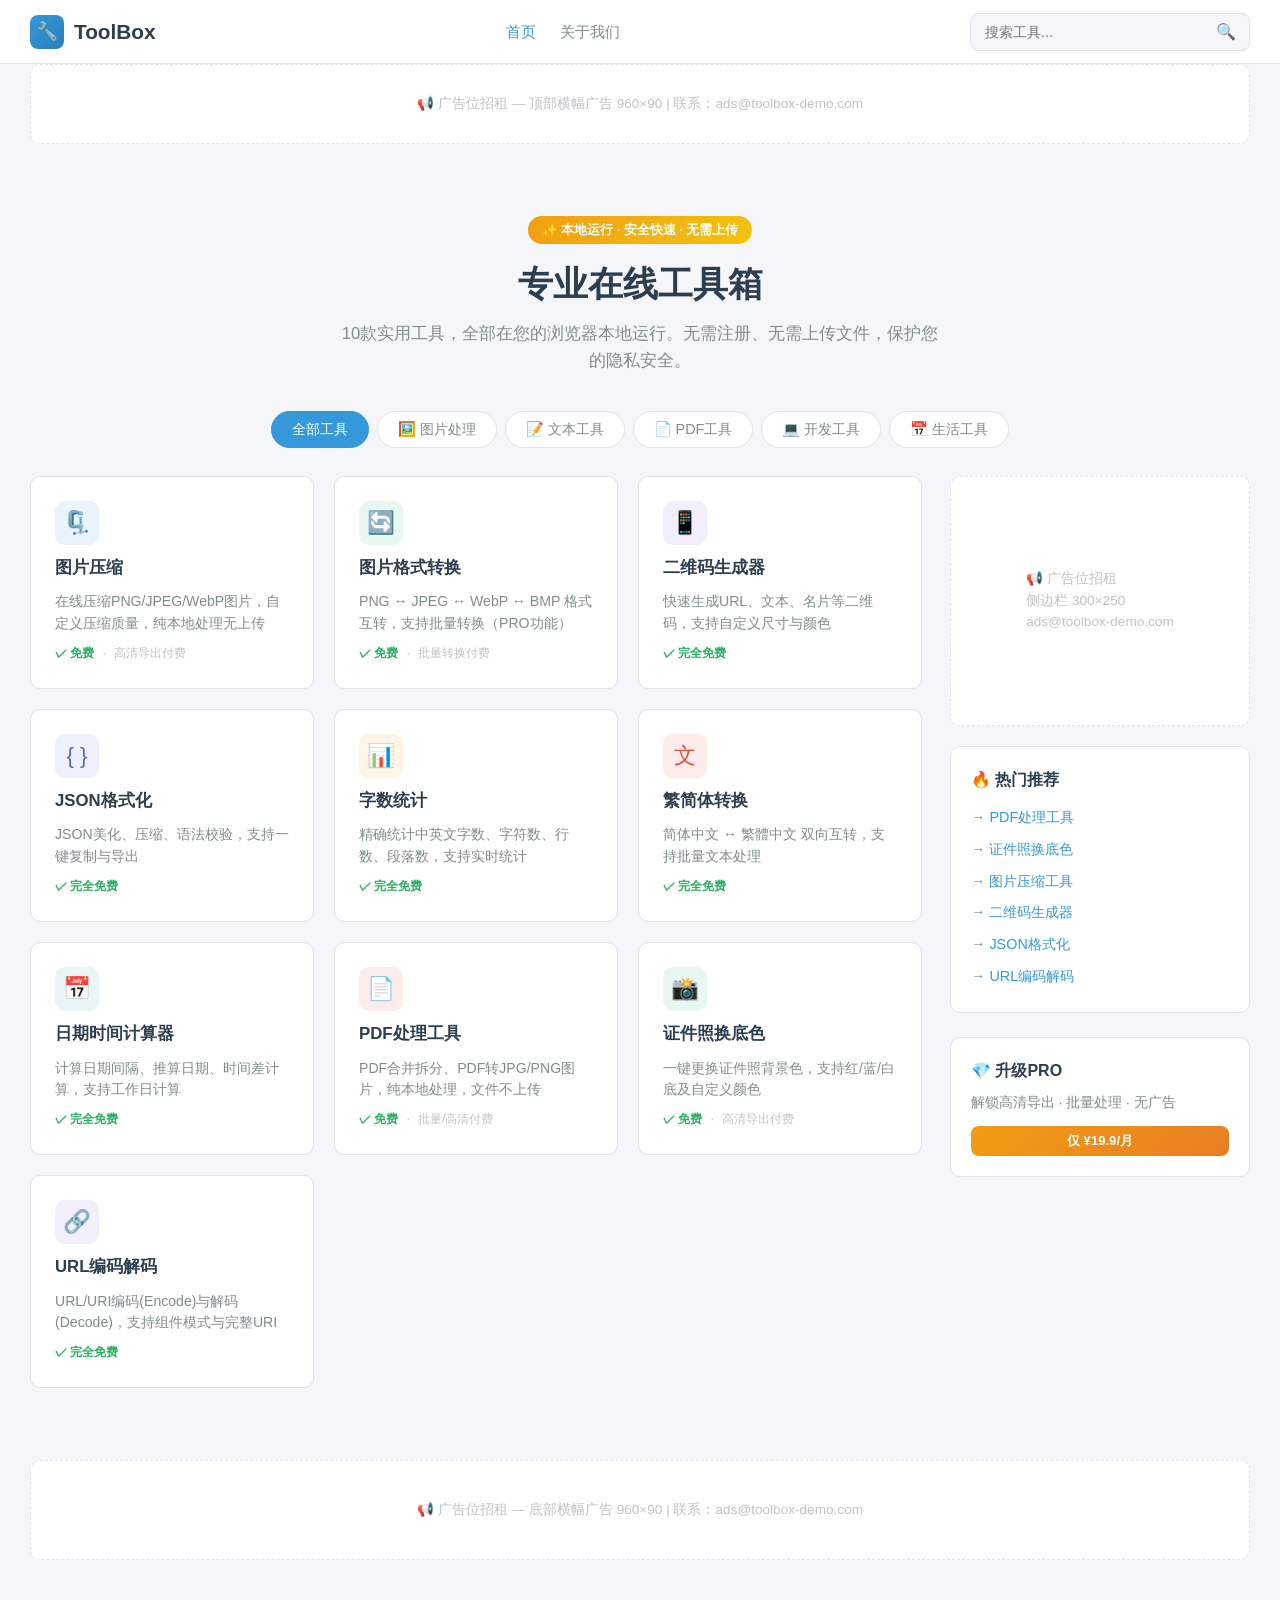
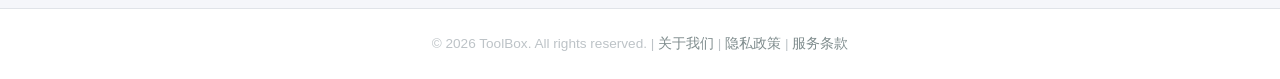
<file: index.html>
<!DOCTYPE html>
<html lang="zh-CN">
<head>
<meta charset="UTF-8">
<meta name="viewport" content="width=device-width,initial-scale=1.0">
<title>ToolBox - 免费在线工具箱 | PDF处理、证件照换底色、图片压缩、二维码生成、JSON格式化</title>
<meta name="description" content="ToolBox提供10款免费在线工具：PDF合并拆分、PDF转图片、证件照换底色、图片压缩、格式转换、二维码生成、字数统计、繁简体转换、JSON格式化、URL编码解码、日期计算器。纯本地处理安全快速。">
<meta name="keywords" content="在线工具,PDF处理,PDF合并,PDF拆分,PDF转图片,证件照换底色,URL编码解码,图片压缩,二维码生成,JSON格式化,免费工具">
<link rel="stylesheet" href="css/style.css">

<script>
var _hmt = _hmt || [];
(function() {
  var hm = document.createElement("script");
  hm.src = "https://hm.baidu.com/hm.js?503046f5e0d49c9d8539422a314ce9f0";
  var s = document.getElementsByTagName("script")[0];
  s.parentNode.insertBefore(hm, s);
})();
</script>
<script>
(function(){
    var bp = document.createElement('script');
    var curProtocol = window.location.protocol.split(':')[0];
    if (curProtocol === 'https') {
        bp.src = 'https://zz.bdstatic.com/linksubmit/push.js';
    }
    else {
        bp.src = 'http://push.zhanzhang.baidu.com/push.js';
    }
    var s = document.getElementsByTagName("script")[0];
    s.parentNode.insertBefore(bp, s);
})();
</script>
</head>
<body>

<!-- ===== Header ===== -->
<header class="site-header">
  <div class="container">
    <a href="index.html" class="logo">
      <span class="logo-icon">🔧</span>
      <span>ToolBox</span>
    </a>
    <nav>
      <button class="nav-toggle" aria-label="菜单"><span></span><span></span><span></span></button>
      <ul class="nav-links">
        <li><a href="index.html" class="active">首页</a></li>
        <li><a href="about.html">关于我们</a></li>
      </ul>
    </nav>
    <div class="search-bar">
      <input type="text" placeholder="搜索工具...">
      <span class="search-icon">🔍</span>
    </div>
  </div>
</header>

<!-- ===== Top Ad ===== -->
<div class="container">
  <div class="ad-slot ad-top">📢 广告位招租 — 顶部横幅广告 960×90 | 联系：ads@toolbox-demo.com</div>
</div>

<!-- ===== Hero ===== -->
<section class="hero">
  <div class="container">
    <span class="badge">✨ 本地运行 · 安全快速 · 无需上传</span>
    <h1>专业在线工具箱</h1>
    <p>10款实用工具，全部在您的浏览器本地运行。无需注册、无需上传文件，保护您的隐私安全。</p>
  </div>
</section>

<!-- ===== Category Nav ===== -->
<div class="container">
  <div class="cat-nav">
    <button class="cat-btn active" data-cat="all">全部工具</button>
    <button class="cat-btn" data-cat="image">🖼️ 图片处理</button>
    <button class="cat-btn" data-cat="text">📝 文本工具</button>
    <button class="cat-btn" data-cat="pdf">📄 PDF工具</button>
    <button class="cat-btn" data-cat="dev">💻 开发工具</button>
    <button class="cat-btn" data-cat="life">📅 生活工具</button>
  </div>
</div>

<!-- ===== Main Content ===== -->
<div class="container with-sidebar">

  <!-- ===== Tool Grid ===== -->
  <main>
    <div class="tool-grid" id="toolGrid">

      <!-- Image Tools -->
      <a href="tools/image-compress.html" class="tool-card" data-cat="image">
        <div class="tool-icon blue">🗜️</div>
        <h3>图片压缩</h3>
        <p>在线压缩PNG/JPEG/WebP图片，自定义压缩质量，纯本地处理无上传</p>
        <div class="tool-meta"><span class="free">✓ 免费</span><span>·</span><span>高清导出付费</span></div>
      </a>

      <a href="tools/image-convert.html" class="tool-card" data-cat="image">
        <div class="tool-icon green">🔄</div>
        <h3>图片格式转换</h3>
        <p>PNG ↔ JPEG ↔ WebP ↔ BMP 格式互转，支持批量转换（PRO功能）</p>
        <div class="tool-meta"><span class="free">✓ 免费</span><span>·</span><span>批量转换付费</span></div>
      </a>

      <!-- Dev Tools -->
      <a href="tools/qrcode-generate.html" class="tool-card" data-cat="dev">
        <div class="tool-icon purple">📱</div>
        <h3>二维码生成器</h3>
        <p>快速生成URL、文本、名片等二维码，支持自定义尺寸与颜色</p>
        <div class="tool-meta"><span class="free">✓ 完全免费</span></div>
      </a>

      <a href="tools/json-format.html" class="tool-card" data-cat="dev">
        <div class="tool-icon indigo">{ }</div>
        <h3>JSON格式化</h3>
        <p>JSON美化、压缩、语法校验，支持一键复制与导出</p>
        <div class="tool-meta"><span class="free">✓ 完全免费</span></div>
      </a>

      <!-- Text Tools -->
      <a href="tools/word-count.html" class="tool-card" data-cat="text">
        <div class="tool-icon orange">📊</div>
        <h3>字数统计</h3>
        <p>精确统计中英文字数、字符数、行数、段落数，支持实时统计</p>
        <div class="tool-meta"><span class="free">✓ 完全免费</span></div>
      </a>

      <a href="tools/chinese-convert.html" class="tool-card" data-cat="text">
        <div class="tool-icon red">文</div>
        <h3>繁简体转换</h3>
        <p>简体中文 ↔ 繁體中文 双向互转，支持批量文本处理</p>
        <div class="tool-meta"><span class="free">✓ 完全免费</span></div>
      </a>

      <!-- Life Tools -->
      <a href="tools/date-calc.html" class="tool-card" data-cat="life">
        <div class="tool-icon teal">📅</div>
        <h3>日期时间计算器</h3>
        <p>计算日期间隔、推算日期、时间差计算，支持工作日计算</p>
        <div class="tool-meta"><span class="free">✓ 完全免费</span></div>
      </a>

      <!-- PDF Tools -->
      <a href="tools/pdf-tools.html" class="tool-card" data-cat="pdf">
        <div class="tool-icon red">📄</div>
        <h3>PDF处理工具</h3>
        <p>PDF合并拆分、PDF转JPG/PNG图片，纯本地处理，文件不上传</p>
        <div class="tool-meta"><span class="free">✓ 免费</span><span>·</span><span>批量/高清付费</span></div>
      </a>

      <!-- Photo Tool -->
      <a href="tools/id-photo.html" class="tool-card" data-cat="image">
        <div class="tool-icon green">📸</div>
        <h3>证件照换底色</h3>
        <p>一键更换证件照背景色，支持红/蓝/白底及自定义颜色</p>
        <div class="tool-meta"><span class="free">✓ 免费</span><span>·</span><span>高清导出付费</span></div>
      </a>

      <!-- URL Tool -->
      <a href="tools/url-encode.html" class="tool-card" data-cat="dev">
        <div class="tool-icon purple">🔗</div>
        <h3>URL编码解码</h3>
        <p>URL/URI编码(Encode)与解码(Decode)，支持组件模式与完整URI</p>
        <div class="tool-meta"><span class="free">✓ 完全免费</span></div>
      </a>

    </div>
  </main>

  <!-- ===== Sidebar ===== -->
  <aside>
    <div class="ad-slot ad-sidebar">📢 广告位招租<br>侧边栏 300×250<br>ads@toolbox-demo.com</div>

    <div class="content-page" style="padding:20px;">
      <h4 style="margin-bottom:10px;">🔥 热门推荐</h4>
      <ul style="list-style:none;font-size:0.9rem;color:var(--text-secondary);line-height:2.2;">
        <li>→ <a href="tools/pdf-tools.html">PDF处理工具</a></li>
        <li>→ <a href="tools/id-photo.html">证件照换底色</a></li>
        <li>→ <a href="tools/image-compress.html">图片压缩工具</a></li>
        <li>→ <a href="tools/qrcode-generate.html">二维码生成器</a></li>
        <li>→ <a href="tools/json-format.html">JSON格式化</a></li>
        <li>→ <a href="tools/url-encode.html">URL编码解码</a></li>
      </ul>
    </div>

    <div class="content-page" style="padding:20px;margin-top:16px;">
      <h4 style="margin-bottom:8px;">💎 升级PRO</h4>
      <p style="font-size:0.85rem;color:var(--text-secondary);margin-bottom:12px;">解锁高清导出 · 批量处理 · 无广告</p>
      <button class="btn btn-gold btn-sm" style="width:100%;justify-content:center;" onclick="showPremiumModal('PRO会员')">仅 ¥19.9/月</button>
    </div>
  </aside>

</div>

<!-- ===== Bottom Ad ===== -->
<div class="container">
  <div class="ad-slot ad-bottom">📢 广告位招租 — 底部横幅广告 960×90 | 联系：ads@toolbox-demo.com</div>
</div>

<!-- ===== Footer ===== -->
<footer class="site-footer">
  <div class="container">
    <p>© 2026 ToolBox. All rights reserved. | <a href="about.html">关于我们</a> | <a href="#">隐私政策</a> | <a href="#">服务条款</a></p>
  </div>
</footer>

<script src="js/main.js"></script>
</body>
</html>
</file>
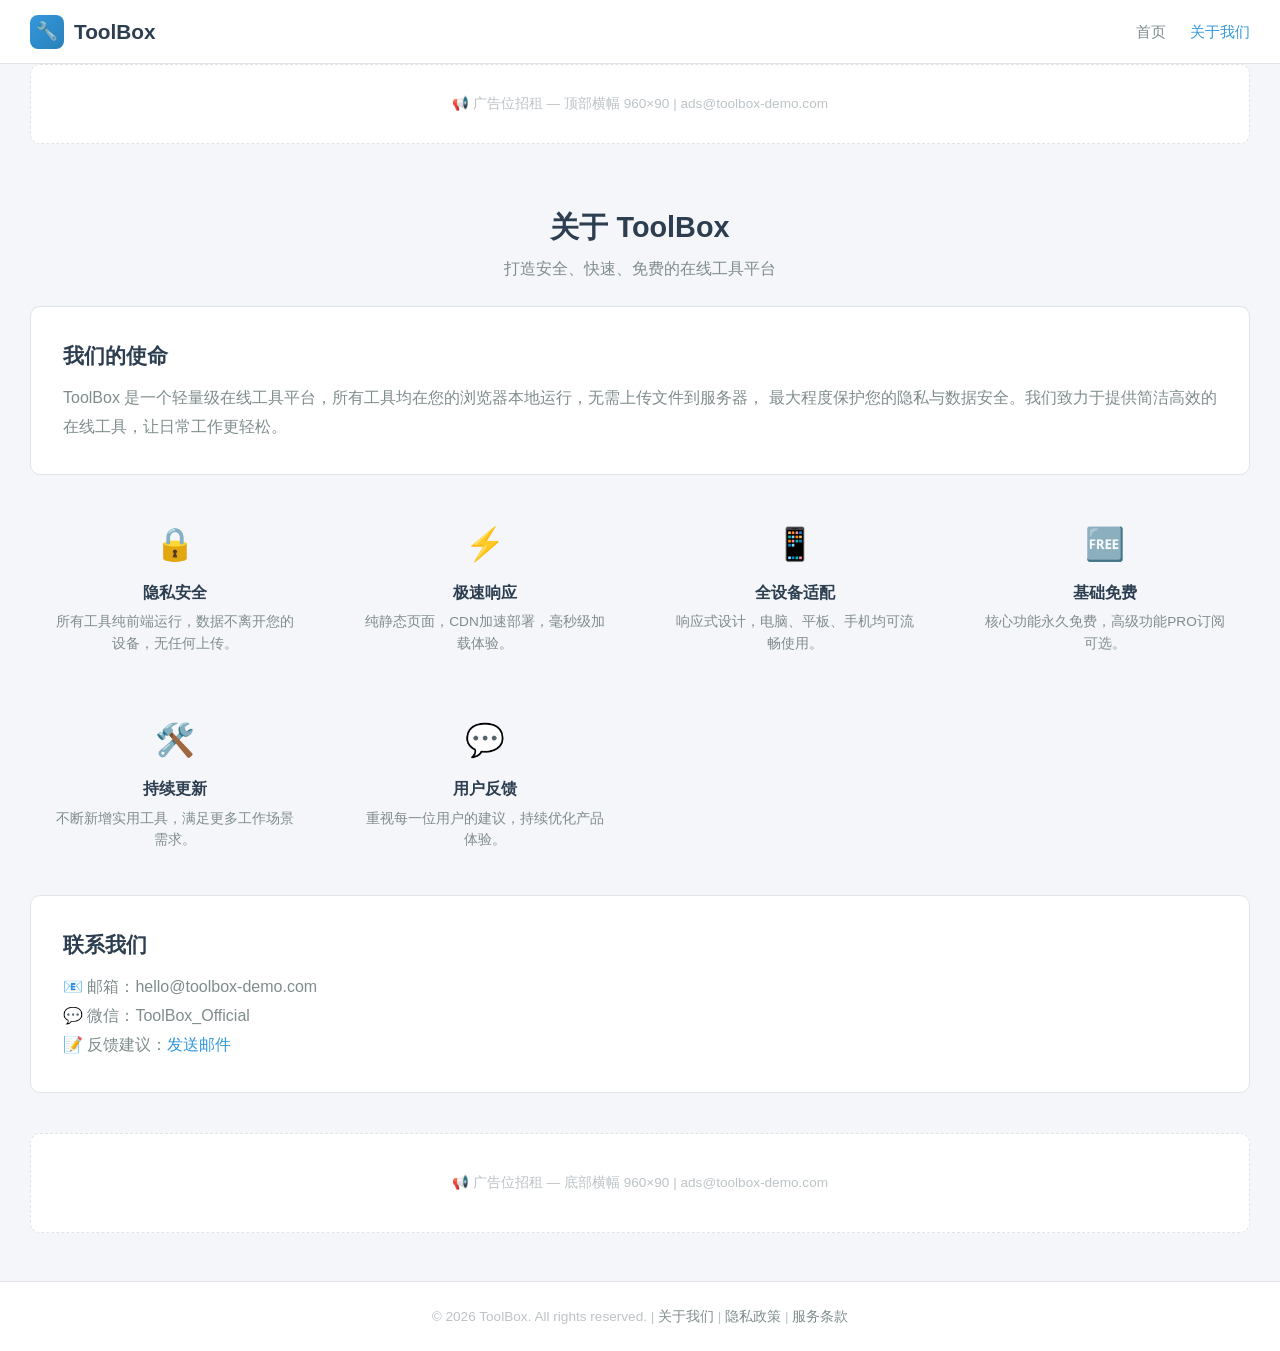
<file: about.html>
<!DOCTYPE html>
<html lang="zh-CN">
<head>
<meta charset="UTF-8">
<meta name="viewport" content="width=device-width,initial-scale=1.0">
<title>关于我们 - ToolBox 在线工具箱</title>
<meta name="description" content="了解ToolBox在线工具箱，我们的使命是提供安全、快速、免费的在线工具服务。">
<link rel="stylesheet" href="css/style.css">
<script>
(function(){
    var bp = document.createElement('script');
    var curProtocol = window.location.protocol.split(':')[0];
    if (curProtocol === 'https') {
        bp.src = 'https://zz.bdstatic.com/linksubmit/push.js';
    }
    else {
        bp.src = 'http://push.zhanzhang.baidu.com/push.js';
    }
    var s = document.getElementsByTagName("script")[0];
    s.parentNode.insertBefore(bp, s);
})();
</script>
</head>
<body>

<header class="site-header">
  <div class="container">
    <a href="index.html" class="logo">
      <span class="logo-icon">🔧</span>
      <span>ToolBox</span>
    </a>
    <nav>
      <button class="nav-toggle" aria-label="菜单"><span></span><span></span><span></span></button>
      <ul class="nav-links">
        <li><a href="index.html">首页</a></li>
        <li><a href="about.html" class="active">关于我们</a></li>
      </ul>
    </nav>
  </div>
</header>

<div class="container">
  <div class="ad-slot ad-top">📢 广告位招租 — 顶部横幅 960×90 | ads@toolbox-demo.com</div>
</div>

<section class="tool-header">
  <div class="container">
    <h1>关于 ToolBox</h1>
    <p>打造安全、快速、免费的在线工具平台</p>
  </div>
</section>

<div class="container">
  <div class="content-page">
    <h2 style="font-size:1.3rem;margin-bottom:12px;">我们的使命</h2>
    <p style="color:var(--text-secondary);line-height:1.8;">
      ToolBox 是一个轻量级在线工具平台，所有工具均在您的浏览器本地运行，无需上传文件到服务器，
      最大程度保护您的隐私与数据安全。我们致力于提供简洁高效的在线工具，让日常工作更轻松。
    </p>
  </div>

  <div class="about-grid">
    <div class="about-card">
      <div class="about-icon">🔒</div>
      <h4>隐私安全</h4>
      <p>所有工具纯前端运行，数据不离开您的设备，无任何上传。</p>
    </div>
    <div class="about-card">
      <div class="about-icon">⚡</div>
      <h4>极速响应</h4>
      <p>纯静态页面，CDN加速部署，毫秒级加载体验。</p>
    </div>
    <div class="about-card">
      <div class="about-icon">📱</div>
      <h4>全设备适配</h4>
      <p>响应式设计，电脑、平板、手机均可流畅使用。</p>
    </div>
    <div class="about-card">
      <div class="about-icon">🆓</div>
      <h4>基础免费</h4>
      <p>核心功能永久免费，高级功能PRO订阅可选。</p>
    </div>
    <div class="about-card">
      <div class="about-icon">🛠️</div>
      <h4>持续更新</h4>
      <p>不断新增实用工具，满足更多工作场景需求。</p>
    </div>
    <div class="about-card">
      <div class="about-icon">💬</div>
      <h4>用户反馈</h4>
      <p>重视每一位用户的建议，持续优化产品体验。</p>
    </div>
  </div>

  <div class="content-page" style="margin-top:24px;">
    <h2 style="font-size:1.3rem;margin-bottom:12px;">联系我们</h2>
    <p style="color:var(--text-secondary);line-height:1.8;">
      📧 邮箱：hello@toolbox-demo.com<br>
      💬 微信：ToolBox_Official<br>
      📝 反馈建议：<a href="mailto:hello@toolbox-demo.com">发送邮件</a>
    </p>
  </div>
</div>

<div class="container">
  <div class="ad-slot ad-bottom">📢 广告位招租 — 底部横幅 960×90 | ads@toolbox-demo.com</div>
</div>

<footer class="site-footer">
  <div class="container">
    <p>© 2026 ToolBox. All rights reserved. | <a href="about.html">关于我们</a> | <a href="#">隐私政策</a> | <a href="#">服务条款</a></p>
  </div>
</footer>

<script src="js/main.js"></script>
</body>
</html>
</file>
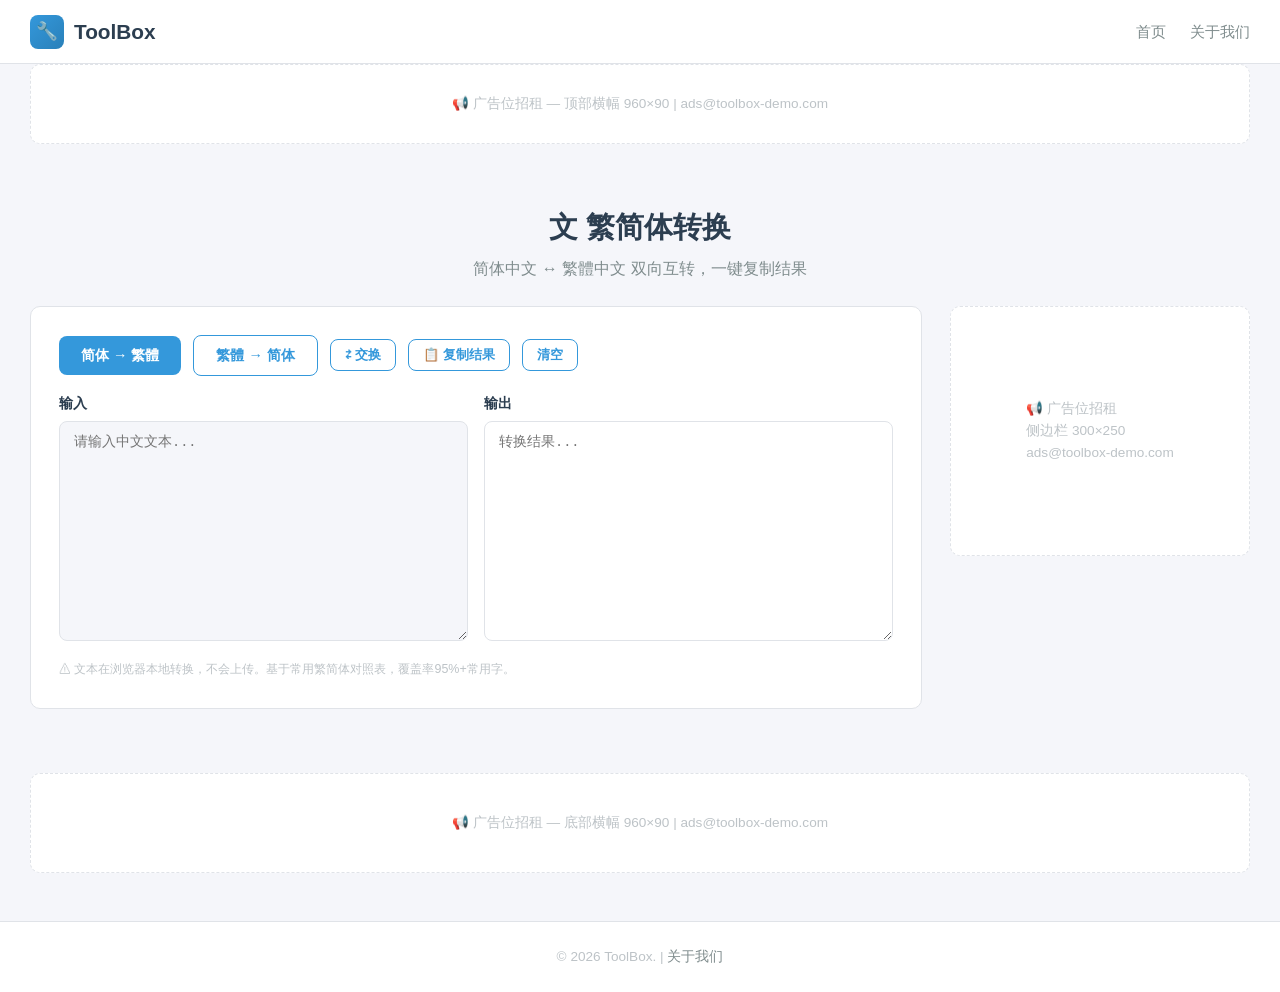
<file: tools/chinese-convert.html>
<!DOCTYPE html>
<html lang="zh-CN">
<head>
<meta charset="UTF-8">
<meta name="viewport" content="width=device-width,initial-scale=1.0">
<title>繁简体转换 - 在线简体中文↔繁體中文互转工具 | ToolBox</title>
<meta name="description" content="免费在线繁简体转换工具，支持简体中文与繁體中文双向互转，一键复制结果，纯本地处理保护文本安全。">
<link rel="stylesheet" href="../css/style.css">
<script>
(function(){
    var bp = document.createElement('script');
    var curProtocol = window.location.protocol.split(':')[0];
    if (curProtocol === 'https') {
        bp.src = 'https://zz.bdstatic.com/linksubmit/push.js';
    }
    else {
        bp.src = 'http://push.zhanzhang.baidu.com/push.js';
    }
    var s = document.getElementsByTagName("script")[0];
    s.parentNode.insertBefore(bp, s);
})();
</script>
</head>
<body>

<header class="site-header">
  <div class="container">
    <a href="../index.html" class="logo">
      <span class="logo-icon">🔧</span>
      <span>ToolBox</span>
    </a>
    <nav>
      <button class="nav-toggle" aria-label="菜单"><span></span><span></span><span></span></button>
      <ul class="nav-links">
        <li><a href="../index.html">首页</a></li>
        <li><a href="../about.html">关于我们</a></li>
      </ul>
    </nav>
  </div>
</header>

<div class="container">
  <div class="ad-slot ad-top">📢 广告位招租 — 顶部横幅 960×90 | ads@toolbox-demo.com</div>
</div>

<section class="tool-header">
  <div class="container">
    <h1>文 繁简体转换</h1>
    <p>简体中文 ↔ 繁體中文 双向互转，一键复制结果</p>
  </div>
</section>

<div class="container with-sidebar">
  <main>
    <div class="tool-workspace">
      <div class="control-row">
        <button class="btn btn-primary" id="toTraditional">简体 → 繁體</button>
        <button class="btn btn-outline" id="toSimplified">繁體 → 简体</button>
        <button class="btn btn-outline btn-sm" id="swapBtn">⇄ 交换</button>
        <button class="btn btn-outline btn-sm" id="copyResultBtn">📋 复制结果</button>
        <button class="btn btn-outline btn-sm" id="clearBtn2">清空</button>
      </div>

      <div style="display:grid;grid-template-columns:1fr 1fr;gap:16px;">
        <div>
          <p style="font-weight:600;margin-bottom:6px;font-size:0.9rem;">输入</p>
          <textarea id="inputText" placeholder="请输入中文文本..." style="min-height:220px;"></textarea>
        </div>
        <div>
          <p style="font-weight:600;margin-bottom:6px;font-size:0.9rem;">输出</p>
          <textarea id="outputText" placeholder="转换结果..." style="min-height:220px;background:var(--surface);" readonly></textarea>
        </div>
      </div>

      <p style="font-size:0.78rem;color:var(--text-light);margin-top:12px;">
        ⚠ 文本在浏览器本地转换，不会上传。基于常用繁简体对照表，覆盖率95%+常用字。
      </p>
    </div>
  </main>

  <aside>
    <div class="ad-slot ad-sidebar">📢 广告位招租<br>侧边栏 300×250<br>ads@toolbox-demo.com</div>
  </aside>
</div>

<div class="container">
  <div class="ad-slot ad-bottom">📢 广告位招租 — 底部横幅 960×90 | ads@toolbox-demo.com</div>
</div>

<footer class="site-footer">
  <div class="container">
    <p>© 2026 ToolBox. | <a href="../about.html">关于我们</a></p>
  </div>
</footer>

<script src="../js/main.js"></script>
<script>
(function() {
  // Simplified ↔ Traditional conversion maps (common characters)
  var S2T = {
    '国':'國','学':'學','习':'習','们':'們','为':'為','会':'會','体':'體','个':'個',
    '说':'說','对':'對','开':'開','关':'關','门':'門','爱':'愛','车':'車','马':'馬',
    '万':'萬','与':'與','义':'義','书':'書','买':'買','争':'爭','云':'雲','产':'產',
    '从':'從','众':'眾','传':'傳','伤':'傷','伦':'倫','伟':'偉','传':'傳','优':'優',
    '价':'價','似':'侶','但':'但','位':'位','低':'低','住':'住','体':'體','何':'何',
    '余':'餘','作':'作','使':'使','例':'例','供':'供','保':'保','信':'信','修':'修',
    '备':'備','传':'傳','伤':'傷','伦':'倫','伟':'偉','优':'優','价':'價','仪':'儀',
    '亿':'億','光':'光','党':'黨','入':'入','全':'全','八':'八','公':'公','六':'六',
    '养':'養','内':'內','农':'農','冬':'冬','冰':'冰','冲':'沖','决':'決','几':'幾',
    '凤':'鳳','击':'擊','出':'出','凿':'鑿','分':'分','划':'劃','则':'則','创':'創',
    '刚':'剛','删':'刪','别':'別','制':'製','剧':'劇','刘':'劉','力':'力','动':'動',
    '务':'務','胜':'勝','劳':'勞','势':'勢','包':'包','化':'化','区':'區','医':'醫',
    '十':'十','协':'協','单':'單','华':'華','卫':'衛','却':'卻','历':'歷','压':'壓',
    '厌':'厭','原':'原','县':'縣','发':'發','变':'變','台':'臺','号':'號','叶':'葉',
    '吃':'吃','吗':'嗎','员':'員','听':'聽','启':'啟','呜':'嗚','响':'響','吓':'嚇',
    '园':'園','围':'圍','图':'圖','团':'團','圣':'聖','地':'地','场':'場','尘':'塵',
    '坚':'堅','坛':'壇','坏':'壞','块':'塊','报':'報','声':'聲','处':'處','备':'備',
    '复':'復','头':'頭','夺':'奪','奖':'獎','她':'她','妈':'媽','妇':'婦','妆':'妝',
    '实':'實','审':'審','写':'寫','宽':'寬','对':'對','寻':'尋','导':'導','将':'將',
    '专':'專','层':'層','岁':'歲','岛':'島','师':'師','带':'帶','帮':'幫','干':'幹',
    '并':'並','广':'廣','庄':'莊','庆':'慶','应':'應','庙':'廟','厂':'廠','废':'廢',
    '开':'開','异':'異','张':'張','弹':'彈','强':'強','归':'歸','当':'當','录':'錄',
    '形':'形','彻':'徹','征':'徵','後':'後','得':'得','从':'從','复':'復','微':'微',
    '德':'德','心':'心','忆':'憶','态':'態','忧':'憂','怀':'懷','态':'態','忙':'忙',
    '快':'快','思':'思','急':'急','总':'總','恋':'戀','恶':'惡','恼':'惱','惊':'驚',
    '惩':'懲','愿':'願','态':'態','战':'戰','戏':'戲','户':'戶','扫':'掃','执':'執',
    '扩':'擴','扬':'揚','扰':'擾','抚':'撫','抢':'搶','护':'護','报':'報','担':'擔',
    '拨':'撥','择':'擇','挡':'擋','拥':'擁','拦':'攔','择':'擇','击':'擊',
    '无':'無','时':'時','显':'顯','书':'書','会':'會','东':'東','乐':'樂',
    '业':'業','丛':'叢','东':'東','丝':'絲','两':'兩','严':'嚴','丧':'喪',
    '个':'個','丰':'豐','串':'串','临':'臨','丽':'麗','举':'舉','义':'義',
    '乌':'烏','乐':'樂','乔':'喬','习':'習','乡':'鄉','买':'買',
    '乱':'亂','了':'了','争':'爭','事':'事','二':'二','于':'於','亏':'虧',
    '云':'雲','互':'互','五':'五','井':'井','亚':'亞','产':'產','亮':'亮',
    '亲':'親','亿':'億','仅':'僅','仆':'僕','从':'從','仓':'倉','以':'以',
    '仪':'儀','价':'價','任':'任','伤':'傷','伪':'偽','优':'優',
    '显':'顯','顾':'顧','风':'風','飞':'飛','饭':'飯','饮':'飲','饱':'飽',
    '饰':'飾','马':'馬','鱼':'魚','鸟':'鳥','鸭':'鴨','鸡':'雞','鹅':'鵝',
    '龙':'龍','龟':'龜','齐':'齊','齿':'齒','龄':'齡',
    '网':'網','罗':'羅','罢':'罷','罪':'罪','罚':'罰','骂':'罵',
    '为':'為','难':'難','电':'電','需':'需','静':'靜','非':'非',
    '经':'經','济':'濟','统':'統','计':'計','设':'設','许':'許','诉':'訴',
    '论':'論','谢':'謝','证':'證','译':'譯','识':'識','诗':'詩','课':'課',
    '谁':'誰','调':'調','谈':'談','谋':'謀','谦':'謙','讲':'講','读':'讀',
    '变':'變','让':'讓','认':'認','记':'記','词':'詞','试':'試','话':'話',
    '该':'該','详':'詳','误':'誤','说':'說','请':'請','诸':'諸',
    '质':'質','资':'資','卖':'賣','负':'負','责':'責','贤':'賢','货':'貨',
    '贪':'貪','费':'費','赔':'賠','赏':'賞','赞':'贊','财':'財',
    '败':'敗','买':'買','贮':'貯','贯':'貫','贱':'賤','贴':'貼',
    '赵':'趙','赶':'趕','起':'起','超':'超','越':'越','趋':'趨',
    '跃':'躍','跑':'跑','路':'路','跳':'跳','踪':'蹤','践':'踐',
    '军':'軍','软':'軟','转':'轉','轴':'軸','轻':'輕','载':'載',
    '较':'較','辅':'輔','辆':'輛','辈':'輩','辉':'輝',
    '达':'達','进':'進','远':'遠','违':'違','连':'連','迟':'遲',
    '选':'選','逊':'遜','逻':'邏','递':'遞','遥':'遙',
    '边':'邊','辽':'遼','过':'過','运':'運','还':'還','这':'這',
    '邮':'郵','邻':'鄰','郑':'鄭','邓':'鄧','邹':'鄒',
    '铁':'鐵','铜':'銅','钢':'鋼','银':'銀','销':'銷','锁':'鎖',
    '长':'長','门':'門','问':'問','间':'間','闻':'聞','闭':'閉',
    '阅':'閱','闲':'閑','闪':'閃','队':'隊','阳':'陽','阴':'陰',
    '阶':'階','际':'際','陆':'陸','陈':'陳','险':'險','随':'隨',
    '双':'雙','难':'難','电':'電','雾':'霧','静':'靜','页':'頁',
    '项':'項','顺':'順','须':'須','顿':'頓','领':'領','颈':'頸',
    '风':'風','飞':'飛','食':'食','饭':'飯','馆':'館','饼':'餅',
    '马':'馬','验':'驗','骑':'騎','骗':'騙','惊':'驚',
    '体':'體','点':'點','党':'黨','黄':'黃','黑':'黑','齐':'齊',
    '灵':'靈','灿':'燦','烂':'爛','灯':'燈','炉':'爐',
    '烧':'燒','热':'熱','烟':'煙','炼':'煉','粮':'糧',
    '罢':'罷','罗':'羅','罚':'罰','置':'置','羊':'羊',
    '群':'群','羡':'羨','义':'義','习':'習','坚':'堅',
    '号':'號','只':'隻','员':'員','儿':'兒','叶':'葉',
    '吓':'嚇','吗':'嗎','听':'聽','员':'員','启':'啟'
  };

  // Build reverse map
  var T2S = {};
  Object.keys(S2T).forEach(function(s) { T2S[S2T[s]] = s; });

  function convert(text, map) {
    var result = '';
    for (var i = 0; i < text.length; i++) {
      var ch = text.charAt(i);
      result += map[ch] || ch;
    }
    return result;
  }

  var inputText = document.getElementById('inputText');
  var outputText = document.getElementById('outputText');

  document.getElementById('toTraditional').addEventListener('click', function() {
    outputText.value = convert(inputText.value, S2T);
  });

  document.getElementById('toSimplified').addEventListener('click', function() {
    outputText.value = convert(inputText.value, T2S);
  });

  document.getElementById('swapBtn').addEventListener('click', function() {
    var tmp = inputText.value;
    inputText.value = outputText.value;
    outputText.value = tmp;
  });

  document.getElementById('copyResultBtn').addEventListener('click', function() {
    copyResult(outputText);
  });

  document.getElementById('clearBtn2').addEventListener('click', function() {
    inputText.value = '';
    outputText.value = '';
  });

  // Auto-convert on input
  var currentDirection = 's2t';
  document.getElementById('toTraditional').addEventListener('click', function() { currentDirection = 's2t'; });
  document.getElementById('toSimplified').addEventListener('click', function() { currentDirection = 't2s'; });

  inputText.addEventListener('input', function() {
    outputText.value = convert(inputText.value, currentDirection === 's2t' ? S2T : T2S);
  });
})();
</script>
</body>
</html>
</file>
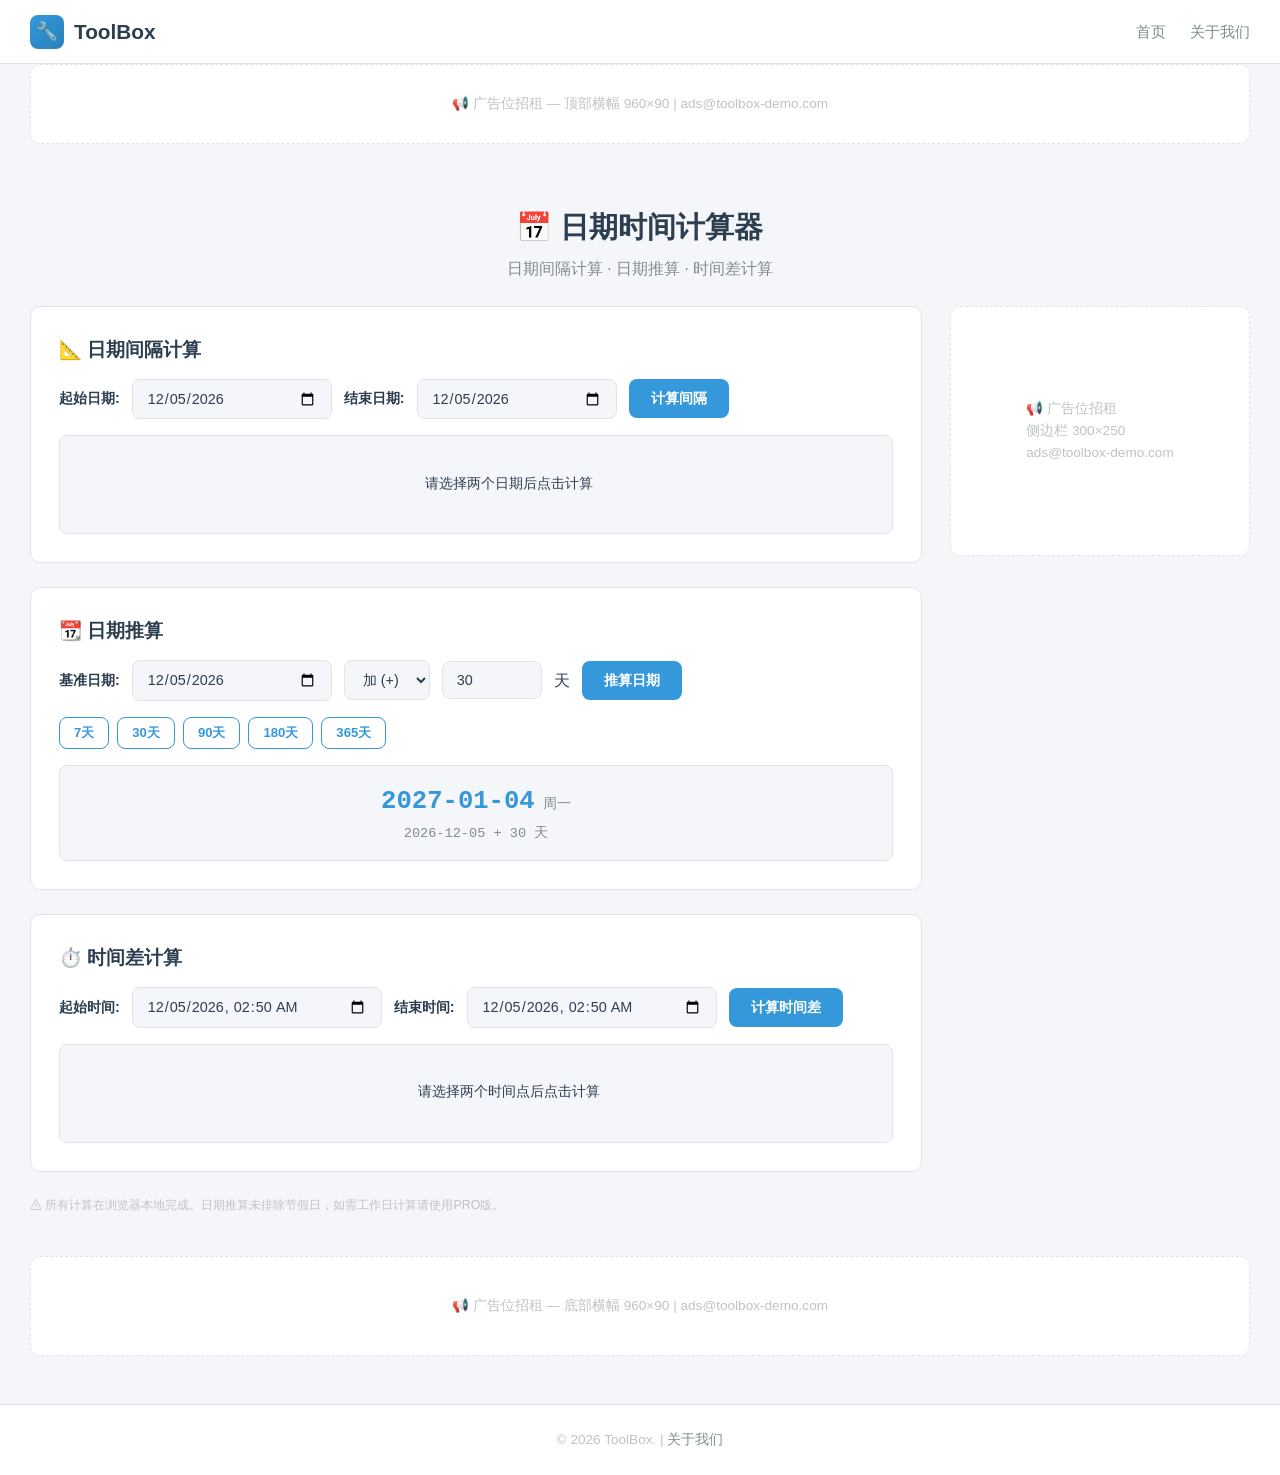
<file: tools/date-calc.html>
<!DOCTYPE html>
<html lang="zh-CN">
<head>
<meta charset="UTF-8">
<meta name="viewport" content="width=device-width,initial-scale=1.0">
<title>日期时间计算器 - 在线日期间隔/推算/时间差计算 | ToolBox</title>
<meta name="description" content="免费在线日期时间计算器，支持日期间隔计算、日期推算、时间差计算，结果精确到天/小时/分钟。">
<link rel="stylesheet" href="../css/style.css">
<script>
(function(){
    var bp = document.createElement('script');
    var curProtocol = window.location.protocol.split(':')[0];
    if (curProtocol === 'https') {
        bp.src = 'https://zz.bdstatic.com/linksubmit/push.js';
    }
    else {
        bp.src = 'http://push.zhanzhang.baidu.com/push.js';
    }
    var s = document.getElementsByTagName("script")[0];
    s.parentNode.insertBefore(bp, s);
})();
</script>
</head>
<body>

<header class="site-header">
  <div class="container">
    <a href="../index.html" class="logo">
      <span class="logo-icon">🔧</span>
      <span>ToolBox</span>
    </a>
    <nav>
      <button class="nav-toggle" aria-label="菜单"><span></span><span></span><span></span></button>
      <ul class="nav-links">
        <li><a href="../index.html">首页</a></li>
        <li><a href="../about.html">关于我们</a></li>
      </ul>
    </nav>
  </div>
</header>

<div class="container">
  <div class="ad-slot ad-top">📢 广告位招租 — 顶部横幅 960×90 | ads@toolbox-demo.com</div>
</div>

<section class="tool-header">
  <div class="container">
    <h1>📅 日期时间计算器</h1>
    <p>日期间隔计算 · 日期推算 · 时间差计算</p>
  </div>
</section>

<div class="container with-sidebar">
  <main>
    <!-- Mode 1: Date Difference -->
    <div class="tool-workspace">
      <h3 style="margin-bottom:14px;">📐 日期间隔计算</h3>
      <div class="control-row">
        <label>起始日期:</label>
        <input type="date" id="diffStart" style="width:auto;flex:1;max-width:200px;">
        <label>结束日期:</label>
        <input type="date" id="diffEnd" style="width:auto;flex:1;max-width:200px;">
        <button class="btn btn-primary" id="calcDiff">计算间隔</button>
      </div>
      <div class="result-box" id="diffResult" style="text-align:center;">
        请选择两个日期后点击计算
      </div>
    </div>

    <!-- Mode 2: Date Add/Subtract -->
    <div class="tool-workspace">
      <h3 style="margin-bottom:14px;">📆 日期推算</h3>
      <div class="control-row">
        <label>基准日期:</label>
        <input type="date" id="baseDate" style="width:auto;flex:1;max-width:200px;">
        <select id="operation" style="width:auto;">
          <option value="add">加 (+)</option>
          <option value="subtract">减 (-)</option>
        </select>
        <input type="number" id="daysCount" value="30" min="0" max="36500" style="width:100px;">
        <span>天</span>
        <button class="btn btn-primary" id="calcDate">推算日期</button>
      </div>
      <div style="display:flex;gap:8px;flex-wrap:wrap;">
        <button class="btn btn-outline btn-sm preset-day" data-days="7">7天</button>
        <button class="btn btn-outline btn-sm preset-day" data-days="30">30天</button>
        <button class="btn btn-outline btn-sm preset-day" data-days="90">90天</button>
        <button class="btn btn-outline btn-sm preset-day" data-days="180">180天</button>
        <button class="btn btn-outline btn-sm preset-day" data-days="365">365天</button>
      </div>
      <div class="result-box" id="dateResult" style="text-align:center;">
        请选择基准日期并设置天数
      </div>
    </div>

    <!-- Mode 3: Time Difference -->
    <div class="tool-workspace">
      <h3 style="margin-bottom:14px;">⏱️ 时间差计算</h3>
      <div class="control-row">
        <label>起始时间:</label>
        <input type="datetime-local" id="timeStart" style="width:auto;flex:1;max-width:250px;">
        <label>结束时间:</label>
        <input type="datetime-local" id="timeEnd" style="width:auto;flex:1;max-width:250px;">
        <button class="btn btn-primary" id="calcTime">计算时间差</button>
      </div>
      <div class="result-box" id="timeResult" style="text-align:center;">
        请选择两个时间点后点击计算
      </div>
    </div>

    <p style="font-size:0.78rem;color:var(--text-light);margin-top:12px;">
      ⚠ 所有计算在浏览器本地完成。日期推算未排除节假日，如需工作日计算请使用PRO版。
    </p>
  </main>

  <aside>
    <div class="ad-slot ad-sidebar">📢 广告位招租<br>侧边栏 300×250<br>ads@toolbox-demo.com</div>
  </aside>
</div>

<div class="container">
  <div class="ad-slot ad-bottom">📢 广告位招租 — 底部横幅 960×90 | ads@toolbox-demo.com</div>
</div>

<footer class="site-footer">
  <div class="container">
    <p>© 2026 ToolBox. | <a href="../about.html">关于我们</a></p>
  </div>
</footer>

<script src="../js/main.js"></script>
<script>
(function() {
  // Set default dates to today
  var today = new Date();
  var todayStr = today.toISOString().split('T')[0];

  var diffStart = document.getElementById('diffStart');
  var diffEnd = document.getElementById('diffEnd');
  var baseDate = document.getElementById('baseDate');

  diffStart.value = todayStr;
  diffEnd.value = todayStr;
  baseDate.value = todayStr;

  // Set default datetime
  var now = new Date();
  var localDatetime = new Date(now.getTime() - now.getTimezoneOffset() * 60000).toISOString().slice(0,16);
  document.getElementById('timeStart').value = localDatetime;
  document.getElementById('timeEnd').value = localDatetime;

  // ---- Date Difference ----
  document.getElementById('calcDiff').addEventListener('click', function() {
    var d1 = new Date(diffStart.value);
    var d2 = new Date(diffEnd.value);
    if (isNaN(d1) || isNaN(d2)) { showToast('请选择有效日期'); return; }
    var diffMs = Math.abs(d2 - d1);
    var days = Math.floor(diffMs / 86400000);
    var weeks = Math.floor(days / 7);
    var months = (d2.getFullYear() - d1.getFullYear()) * 12 + (d2.getMonth() - d1.getMonth());
    var absMonths = Math.abs(months);
    var years = Math.floor(absMonths / 12);
    var remMonths = absMonths % 12;

    var parts = [];
    if (years > 0) parts.push(years + ' 年');
    if (remMonths > 0) parts.push(remMonths + ' 个月');
    parts.push(days + ' 天');
    parts.push('(约 ' + weeks + ' 周)');

    diffResult.innerHTML =
      '<span style="font-size:1.6rem;font-weight:700;color:var(--accent);">' + parts.join(' ') + '</span><br>' +
      '<span style="font-size:0.85rem;color:var(--text-secondary);">从 ' + diffStart.value + ' 到 ' + diffEnd.value + '</span>';
  });

  // ---- Date Add/Subtract ----
  function doDateCalc() {
    var base = new Date(baseDate.value);
    if (isNaN(base)) { showToast('请选择有效日期'); return; }
    var days = parseInt(document.getElementById('daysCount').value) || 0;
    var op = document.getElementById('operation').value;
    var result = new Date(base);
    if (op === 'add') result.setDate(result.getDate() + days);
    else result.setDate(result.getDate() - days);

    var resultStr = result.toISOString().split('T')[0];
    var dayNames = ['日','一','二','三','四','五','六'];
    var dayName = '周' + dayNames[result.getDay()];

    document.getElementById('dateResult').innerHTML =
      '<span style="font-size:1.6rem;font-weight:700;color:var(--accent);">' + resultStr + '</span> ' +
      '<span style="color:var(--text-secondary);">' + dayName + '</span><br>' +
      '<span style="font-size:0.85rem;color:var(--text-secondary);">' +
      baseDate.value + ' ' + (op === 'add' ? '+' : '-') + ' ' + days + ' 天</span>';
  }

  document.getElementById('calcDate').addEventListener('click', doDateCalc);
  document.getElementById('daysCount').addEventListener('change', doDateCalc);
  baseDate.addEventListener('change', doDateCalc);
  document.getElementById('operation').addEventListener('change', doDateCalc);

  document.querySelectorAll('.preset-day').forEach(function(btn) {
    btn.addEventListener('click', function() {
      document.getElementById('daysCount').value = this.dataset.days;
      doDateCalc();
    });
  });

  // ---- Time Difference ----
  document.getElementById('calcTime').addEventListener('click', function() {
    var t1 = new Date(document.getElementById('timeStart').value);
    var t2 = new Date(document.getElementById('timeEnd').value);
    if (isNaN(t1) || isNaN(t2)) { showToast('请选择有效时间'); return; }
    var diffMs = Math.abs(t2 - t1);
    var days = Math.floor(diffMs / 86400000);
    var hours = Math.floor((diffMs % 86400000) / 3600000);
    var minutes = Math.floor((diffMs % 3600000) / 60000);
    var seconds = Math.floor((diffMs % 60000) / 1000);

    var parts = [];
    if (days > 0) parts.push(days + ' 天');
    if (hours > 0) parts.push(hours + ' 小时');
    if (minutes > 0) parts.push(minutes + ' 分钟');
    if (seconds > 0 || parts.length === 0) parts.push(seconds + ' 秒');

    document.getElementById('timeResult').innerHTML =
      '<span style="font-size:1.6rem;font-weight:700;color:var(--accent);">' + parts.join(' ') + '</span><br>' +
      '<span style="font-size:0.85rem;color:var(--text-secondary);">总计: ' + formatDuration(diffMs) + '</span>';
  });

  function formatDuration(ms) {
    var totalSec = Math.floor(ms / 1000);
    var totalMin = Math.floor(totalSec / 60);
    var totalHr = Math.floor(totalMin / 60);
    var days = Math.floor(totalHr / 24);
    return days + '天 ' + (totalHr % 24) + '小时 ' + (totalMin % 60) + '分钟 ' + (totalSec % 60) + '秒';
  }

  // Initial calculation
  doDateCalc();
})();
</script>
</body>
</html>
</file>
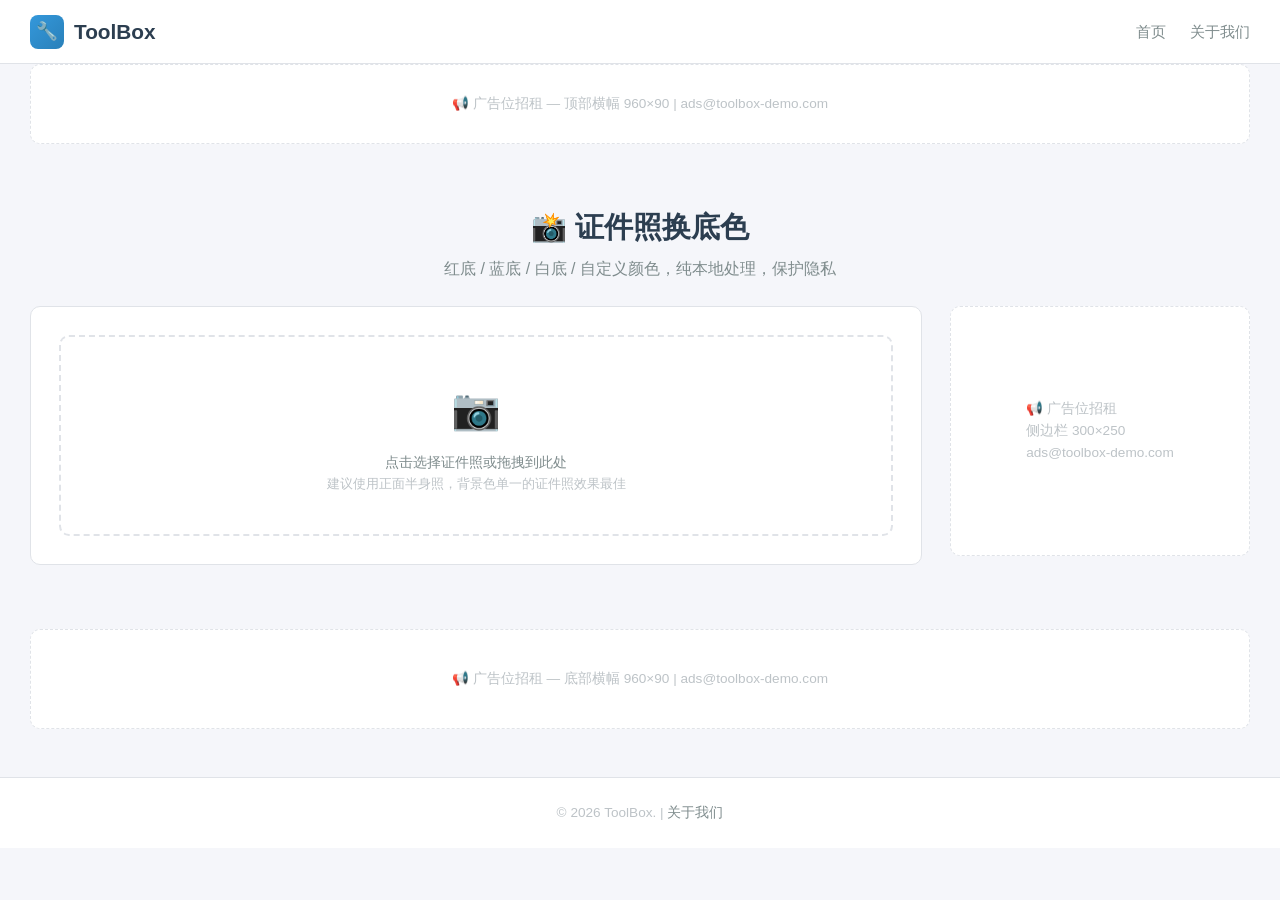
<file: tools/id-photo.html>
<!DOCTYPE html>
<html lang="zh-CN">
<head>
<meta charset="UTF-8">
<meta name="viewport" content="width=device-width,initial-scale=1.0">
<title>证件照换底色 - 在线证件照背景更换工具 | ToolBox</title>
<meta name="description" content="免费在线证件照换底色工具，支持更换红底、蓝底、白底及自定义颜色，纯本地处理保护隐私，可下载导出。">
<link rel="stylesheet" href="../css/style.css">
<style>
  .color-presets{display:flex;gap:10px;flex-wrap:wrap;margin-bottom:12px}
  .color-preset{width:40px;height:40px;border-radius:50%;border:3px solid transparent;cursor:pointer;transition:var(--transition);position:relative}
  .color-preset:hover,.color-preset.active{border-color:var(--accent);transform:scale(1.1)}
  .color-preset.red{background:#d32f2f}
  .color-preset.blue{background:#1565c0}
  .color-preset.white{background:#ffffff;border:3px solid #ddd}
  .color-preset.gray{background:#9e9e9e}
  .color-preset.custom{background:linear-gradient(135deg,red,orange,yellow,green,cyan,blue,violet);border:3px solid #ddd}
  .color-preset .check{position:absolute;inset:0;display:flex;align-items:center;justify-content:center;color:#fff;font-size:1rem;text-shadow:0 1px 2px rgba(0,0,0,0.4)}
  .preview-container{text-align:center;margin:16px 0}
  .preview-container canvas,.preview-container img{border-radius:8px;border:1px solid var(--border);max-width:100%;max-height:400px}
  .compare-grid{display:grid;grid-template-columns:1fr 1fr;gap:16px;text-align:center}
  .compare-grid img,.compare-grid canvas{border-radius:8px;border:1px solid var(--border);max-width:100%}
  .tolerance-slider{flex:1;max-width:200px}
</style>
<script>
(function(){
    var bp = document.createElement('script');
    var curProtocol = window.location.protocol.split(':')[0];
    if (curProtocol === 'https') {
        bp.src = 'https://zz.bdstatic.com/linksubmit/push.js';
    }
    else {
        bp.src = 'http://push.zhanzhang.baidu.com/push.js';
    }
    var s = document.getElementsByTagName("script")[0];
    s.parentNode.insertBefore(bp, s);
})();
</script>
</head>
<body>

<header class="site-header">
  <div class="container">
    <a href="../index.html" class="logo">
      <span class="logo-icon">🔧</span>
      <span>ToolBox</span>
    </a>
    <nav>
      <button class="nav-toggle" aria-label="菜单"><span></span><span></span><span></span></button>
      <ul class="nav-links">
        <li><a href="../index.html">首页</a></li>
        <li><a href="../about.html">关于我们</a></li>
      </ul>
    </nav>
  </div>
</header>

<div class="container">
  <div class="ad-slot ad-top">📢 广告位招租 — 顶部横幅 960×90 | ads@toolbox-demo.com</div>
</div>

<section class="tool-header">
  <div class="container">
    <h1>📸 证件照换底色</h1>
    <p>红底 / 蓝底 / 白底 / 自定义颜色，纯本地处理，保护隐私</p>
  </div>
</section>

<div class="container with-sidebar">
  <main>
    <div class="tool-workspace">
      <!-- Upload -->
      <div class="drop-zone" id="dropZone">
        <div class="dz-icon">📷</div>
        <p>点击选择证件照或拖拽到此处</p>
        <p style="font-size:0.8rem;color:var(--text-light);">建议使用正面半身照，背景色单一的证件照效果最佳</p>
        <input type="file" id="fileInput" accept="image/*" hidden>
      </div>

      <!-- Editor -->
      <div id="editorArea" style="display:none;">
        <p style="font-weight:600;margin-bottom:10px;">选择新背景颜色:</p>
        <div class="color-presets">
          <button class="color-preset red active" data-color="#d32f2f" title="红底"><span class="check"></span></button>
          <button class="color-preset blue" data-color="#1565c0" title="蓝底"></button>
          <button class="color-preset white" data-color="#ffffff" title="白底"></button>
          <button class="color-preset gray" data-color="#9e9e9e" title="灰底"></button>
          <button class="color-preset custom" data-color="custom" title="自选颜色"></button>
          <input type="color" id="customColor" value="#4caf50" style="width:40px;height:40px;border-radius:50%;padding:2px;display:none;">
        </div>

        <div class="control-row">
          <label>边缘容差:</label>
          <input type="range" id="tolerance" class="tolerance-slider" min="10" max="100" value="40">
          <span id="toleranceVal" style="font-weight:600;font-size:0.85rem;min-width:36px;">40</span>
          <button class="btn btn-outline btn-sm" id="pickBgBtn">🎯 点选背景色</button>
          <span id="pickHint" style="font-size:0.78rem;color:var(--text-secondary);display:none;">请在图片上点击背景区域</span>
        </div>

        <div class="compare-grid">
          <div>
            <p style="font-weight:600;margin-bottom:6px;font-size:0.9rem;">原图</p>
            <img id="originalImg" alt="原图">
          </div>
          <div>
            <p style="font-weight:600;margin-bottom:6px;font-size:0.9rem;">换底后</p>
            <canvas id="resultCanvas"></canvas>
          </div>
        </div>

        <div class="control-row" style="margin-top:12px;">
          <button class="btn btn-primary" id="applyBtn">应用换底</button>
          <button class="btn btn-outline" id="downloadBtn">💾 下载图片</button>
          <button class="btn btn-gold btn-sm" id="hdBtn">高清导出 (PRO)</button>
          <button class="btn btn-outline btn-sm" id="resetBtn">重新选择</button>
        </div>
        <p style="font-size:0.78rem;color:var(--text-light);margin-top:8px;">
          💡 提示：若效果不理想，可调整边缘容差或点选背景色来优化。高清原尺寸导出为PRO功能。
        </p>
      </div>
    </div>
  </main>

  <aside>
    <div class="ad-slot ad-sidebar">📢 广告位招租<br>侧边栏 300×250<br>ads@toolbox-demo.com</div>
  </aside>
</div>

<div class="container">
  <div class="ad-slot ad-bottom">📢 广告位招租 — 底部横幅 960×90 | ads@toolbox-demo.com</div>
</div>

<footer class="site-footer">
  <div class="container">
    <p>© 2026 ToolBox. | <a href="../about.html">关于我们</a></p>
  </div>
</footer>

<script src="../js/main.js"></script>
<script>
(function() {
  var originalImage = null;
  var currentBgColor = '#d32f2f';
  var isPicking = false;
  var pickedBgColor = null;

  var dropZone = document.getElementById('dropZone');
  var fileInput = document.getElementById('fileInput');
  var editorArea = document.getElementById('editorArea');
  var originalImg = document.getElementById('originalImg');
  var resultCanvas = document.getElementById('resultCanvas');
  var tolerance = document.getElementById('tolerance');
  var toleranceVal = document.getElementById('toleranceVal');
  var customColor = document.getElementById('customColor');
  var pickBgBtn = document.getElementById('pickBgBtn');
  var pickHint = document.getElementById('pickHint');
  var activePreset = document.querySelector('.color-preset.active');

  // Load image
  setupDropZone(dropZone, fileInput, function(file) {
    if (!file.type.match(/image\//)) { showToast('请选择图片文件'); return; }
    var reader = new FileReader();
    reader.onload = function(e) {
      var img = new Image();
      img.onload = function() {
        originalImage = img;
        originalImg.src = e.target.result;
        dropZone.style.display = 'none';
        editorArea.style.display = '';
        applyBackground();
      };
      img.src = e.target.result;
    };
    reader.readAsDataURL(file);
  });

  // Tolerance slider
  tolerance.addEventListener('input', function() {
    toleranceVal.textContent = this.value;
    applyBackground();
  });

  // Color presets
  document.querySelectorAll('.color-preset').forEach(function(btn) {
    btn.addEventListener('click', function() {
      document.querySelectorAll('.color-preset').forEach(function(b) { b.classList.remove('active'); });
      this.classList.add('active');
      if (this.dataset.color === 'custom') {
        customColor.style.display = '';
        customColor.click();
      } else {
        customColor.style.display = 'none';
        currentBgColor = this.dataset.color;
        applyBackground();
      }
    });
  });

  customColor.addEventListener('input', function() {
    currentBgColor = this.value;
    applyBackground();
  });

  // Pick background color from image
  pickBgBtn.addEventListener('click', function() {
    if (isPicking) { isPicking = false; pickHint.style.display = 'none'; return; }
    isPicking = true;
    pickHint.style.display = '';
    pickBgBtn.textContent = '取消点选';
  });

  originalImg.addEventListener('click', function(e) {
    if (!isPicking) return;
    var rect = originalImg.getBoundingClientRect();
    var scaleX = originalImg.naturalWidth / rect.width;
    var scaleY = originalImg.naturalHeight / rect.height;
    var x = Math.floor((e.clientX - rect.left) * scaleX);
    var y = Math.floor((e.clientY - rect.top) * scaleY);

    var tempCanvas = document.createElement('canvas');
    tempCanvas.width = originalImg.naturalWidth;
    tempCanvas.height = originalImg.naturalHeight;
    var ctx = tempCanvas.getContext('2d');
    ctx.drawImage(originalImage, 0, 0);
    var pixel = ctx.getImageData(x, y, 1, 1).data;
    pickedBgColor = 'rgb(' + pixel[0] + ',' + pixel[1] + ',' + pixel[2] + ')';

    isPicking = false;
    pickHint.style.display = 'none';
    pickBgBtn.textContent = '🎯 点选背景色';

    // Unselect all presets
    document.querySelectorAll('.color-preset').forEach(function(b) { b.classList.remove('active'); });
    customColor.style.display = '';
    customColor.value = rgbToHex(pixel[0], pixel[1], pixel[2]);
    currentBgColor = pickedBgColor;

    applyBackground();
  });

  function rgbToHex(r, g, b) {
    return '#' + [r, g, b].map(function(x) {
      var h = x.toString(16);
      return h.length === 1 ? '0' + h : h;
    }).join('');
  }

  // Main background replacement
  function applyBackground() {
    if (!originalImage) return;

    var maxW = 500;
    var scale = Math.min(1, maxW / originalImage.width);
    var w = Math.floor(originalImage.width * scale);
    var h = Math.floor(originalImage.height * scale);

    resultCanvas.width = w;
    resultCanvas.height = h;
    var ctx = resultCanvas.getContext('2d');

    // Draw original scaled
    ctx.drawImage(originalImage, 0, 0, w, h);
    var imageData = ctx.getImageData(0, 0, w, h);
    var data = imageData.data;

    // Get corners for background sampling
    var corners = [
      [0, 0], [w - 1, 0], [0, h - 1], [w - 1, h - 1],
      [Math.floor(w / 2), 0], [Math.floor(w / 2), h - 1],
      [0, Math.floor(h / 2)], [w - 1, Math.floor(h / 2)]
    ];

    // Use picked color or detect from corners
    var bgR, bgG, bgB;
    if (pickedBgColor) {
      var match = pickedBgColor.match(/rgb\((\d+),(\d+),(\d+)\)/);
      bgR = parseInt(match[1]); bgG = parseInt(match[2]); bgB = parseInt(match[3]);
    } else {
      var rSum = 0, gSum = 0, bSum = 0;
      corners.forEach(function(c) {
        var idx = (c[1] * w + c[0]) * 4;
        rSum += data[idx]; gSum += data[idx + 1]; bSum += data[idx + 2];
      });
      bgR = Math.round(rSum / corners.length);
      bgG = Math.round(gSum / corners.length);
      bgB = Math.round(bSum / corners.length);
    }

    // Parse target color
    var target;
    if (currentBgColor.startsWith('#')) {
      target = hexToRgb(currentBgColor);
    } else if (currentBgColor.startsWith('rgb')) {
      var m = currentBgColor.match(/rgb\((\d+),(\d+),(\d+)\)/);
      target = {r: parseInt(m[1]), g: parseInt(m[2]), b: parseInt(m[3])};
    } else {
      target = {r: 255, g: 255, b: 255};
    }

    var tol = parseInt(tolerance.value);

    // Replace background pixels
    for (var i = 0; i < data.length; i += 4) {
      var dr = Math.abs(data[i] - bgR);
      var dg = Math.abs(data[i + 1] - bgG);
      var db = Math.abs(data[i + 2] - bgB);
      var dist = dr + dg + db;

      if (dist < tol * 3) {
        // Edge feathering based on distance
        var alpha = Math.min(1, dist / (tol * 3));
        data[i] = Math.round(data[i] * alpha + target.r * (1 - alpha));
        data[i + 1] = Math.round(data[i + 1] * alpha + target.g * (1 - alpha));
        data[i + 2] = Math.round(data[i + 2] * alpha + target.b * (1 - alpha));
      }
    }

    ctx.putImageData(imageData, 0, 0);
  }

  function hexToRgb(hex) {
    var h = hex.replace('#', '');
    return {
      r: parseInt(h.substring(0, 2), 16),
      g: parseInt(h.substring(2, 4), 16),
      b: parseInt(h.substring(4, 6), 16)
    };
  }

  // Buttons
  document.getElementById('applyBtn').addEventListener('click', function() {
    applyBackground();
    showToast('背景已更换');
  });

  document.getElementById('downloadBtn').addEventListener('click', function() {
    var dataUrl = resultCanvas.toDataURL('image/png');
    var a = document.createElement('a');
    a.href = dataUrl;
    a.download = 'idphoto.png';
    a.click();
  });

  document.getElementById('hdBtn').addEventListener('click', function() {
    showPremiumModal('高清原尺寸导出');
  });

  document.getElementById('resetBtn').addEventListener('click', function() {
    originalImage = null;
    pickedBgColor = null;
    editorArea.style.display = 'none';
    dropZone.style.display = '';
    fileInput.value = '';
    isPicking = false;
    pickHint.style.display = 'none';
    pickBgBtn.textContent = '🎯 点选背景色';
  });
})();
</script>
</body>
</html>
</file>
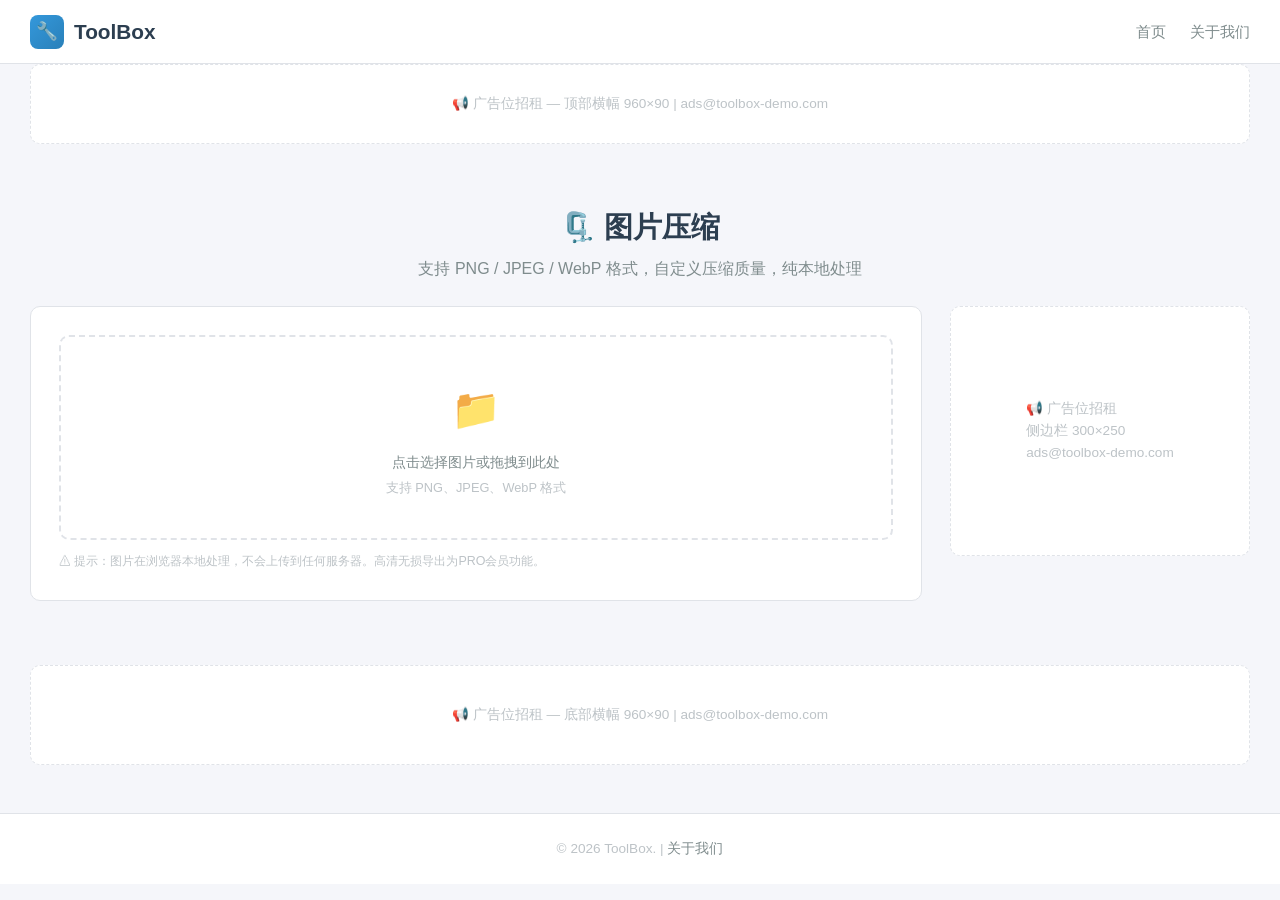
<file: tools/image-compress.html>
<!DOCTYPE html>
<html lang="zh-CN">
<head>
<meta charset="UTF-8">
<meta name="viewport" content="width=device-width,initial-scale=1.0">
<title>图片压缩 - 在线PNG/JPEG/WebP压缩工具 | ToolBox</title>
<meta name="description" content="免费在线图片压缩工具，支持PNG、JPEG、WebP格式，自定义压缩质量，纯本地处理，无需上传文件。高清导出为PRO功能。">
<link rel="stylesheet" href="../css/style.css">
<script>
(function(){
    var bp = document.createElement('script');
    var curProtocol = window.location.protocol.split(':')[0];
    if (curProtocol === 'https') {
        bp.src = 'https://zz.bdstatic.com/linksubmit/push.js';
    }
    else {
        bp.src = 'http://push.zhanzhang.baidu.com/push.js';
    }
    var s = document.getElementsByTagName("script")[0];
    s.parentNode.insertBefore(bp, s);
})();
</script>
</head>
<body>

<header class="site-header">
  <div class="container">
    <a href="../index.html" class="logo">
      <span class="logo-icon">🔧</span>
      <span>ToolBox</span>
    </a>
    <nav>
      <button class="nav-toggle" aria-label="菜单"><span></span><span></span><span></span></button>
      <ul class="nav-links">
        <li><a href="../index.html">首页</a></li>
        <li><a href="../about.html">关于我们</a></li>
      </ul>
    </nav>
  </div>
</header>

<div class="container">
  <div class="ad-slot ad-top">📢 广告位招租 — 顶部横幅 960×90 | ads@toolbox-demo.com</div>
</div>

<section class="tool-header">
  <div class="container">
    <h1>🗜️ 图片压缩</h1>
    <p>支持 PNG / JPEG / WebP 格式，自定义压缩质量，纯本地处理</p>
  </div>
</section>

<div class="container with-sidebar">
  <main>
    <div class="tool-workspace">
      <div class="drop-zone" id="dropZone">
        <div class="dz-icon">📁</div>
        <p>点击选择图片或拖拽到此处</p>
        <p style="font-size:0.8rem;color:var(--text-light);margin-top:4px;">支持 PNG、JPEG、WebP 格式</p>
        <input type="file" id="fileInput" accept="image/png,image/jpeg,image/webp" hidden>
      </div>

      <div id="previewArea" style="display:none;margin-top:16px;">
        <div style="display:grid;grid-template-columns:1fr 1fr;gap:16px;">
          <div>
            <p style="font-weight:600;margin-bottom:6px;font-size:0.9rem;">原图</p>
            <img id="originalImg" style="width:100%;border-radius:8px;border:1px solid var(--border);">
            <p style="font-size:0.82rem;color:var(--text-secondary);margin-top:4px;" id="originalSize"></p>
          </div>
          <div>
            <p style="font-weight:600;margin-bottom:6px;font-size:0.9rem;">压缩后</p>
            <img id="compressedImg" style="width:100%;border-radius:8px;border:1px solid var(--border);">
            <p style="font-size:0.82rem;color:#27ae60;margin-top:4px;" id="compressedSize"></p>
          </div>
        </div>

        <div class="control-row" style="margin-top:16px;">
          <label>压缩质量:</label>
          <input type="range" id="quality" min="10" max="100" value="80" style="flex:1;max-width:200px;">
          <span id="qualityVal" style="font-weight:600;font-size:0.9rem;">80%</span>
        </div>

        <div class="control-row">
          <label>输出格式:</label>
          <select id="outFormat" style="width:auto;">
            <option value="image/jpeg">JPEG</option>
            <option value="image/png">PNG</option>
            <option value="image/webp">WebP</option>
          </select>
        </div>

        <div class="control-row">
          <button class="btn btn-primary" id="compressBtn">执行压缩</button>
          <button class="btn btn-outline" id="downloadBtn" style="display:none;">下载压缩图片</button>
          <button class="btn btn-gold btn-sm" id="hdExportBtn" style="display:none;">高清导出 (PRO)</button>
        </div>
      </div>

      <p style="font-size:0.78rem;color:var(--text-light);margin-top:12px;">
        ⚠ 提示：图片在浏览器本地处理，不会上传到任何服务器。高清无损导出为PRO会员功能。
      </p>
    </div>
  </main>

  <aside>
    <div class="ad-slot ad-sidebar">📢 广告位招租<br>侧边栏 300×250<br>ads@toolbox-demo.com</div>
  </aside>
</div>

<div class="container">
  <div class="ad-slot ad-bottom">📢 广告位招租 — 底部横幅 960×90 | ads@toolbox-demo.com</div>
</div>

<footer class="site-footer">
  <div class="container">
    <p>© 2026 ToolBox. | <a href="../about.html">关于我们</a></p>
  </div>
</footer>

<script src="../js/main.js"></script>
<script>
(function() {
  var originalFile, compressedBlob;
  var dropZone = document.getElementById('dropZone');
  var fileInput = document.getElementById('fileInput');
  var previewArea = document.getElementById('previewArea');
  var originalImg = document.getElementById('originalImg');
  var compressedImg = document.getElementById('compressedImg');
  var originalSize = document.getElementById('originalSize');
  var compressedSize = document.getElementById('compressedSize');
  var quality = document.getElementById('quality');
  var qualityVal = document.getElementById('qualityVal');
  var outFormat = document.getElementById('outFormat');
  var compressBtn = document.getElementById('compressBtn');
  var downloadBtn = document.getElementById('downloadBtn');
  var hdExportBtn = document.getElementById('hdExportBtn');

  quality.addEventListener('input', function() {
    qualityVal.textContent = this.value + '%';
  });

  setupDropZone(dropZone, fileInput, function(file) {
    originalFile = file;
    originalSize.textContent = '大小: ' + formatSize(file.size);
    var reader = new FileReader();
    reader.onload = function(e) {
      originalImg.src = e.target.result;
      previewArea.style.display = '';
      dropZone.style.display = 'none';
      downloadBtn.style.display = 'none';
      hdExportBtn.style.display = 'none';
      compressedImg.src = '';
      compressedSize.textContent = '';
    };
    reader.readAsDataURL(file);
  });

  compressBtn.addEventListener('click', function() {
    if (!originalFile) { showToast('请先选择图片'); return; }
    var img = new Image();
    img.onload = function() {
      var canvas = document.createElement('canvas');
      canvas.width = img.width;
      canvas.height = img.height;
      var ctx = canvas.getContext('2d');
      ctx.drawImage(img, 0, 0);
      canvas.toBlob(function(blob) {
        compressedBlob = blob;
        compressedImg.src = URL.createObjectURL(blob);
        compressedSize.textContent = '大小: ' + formatSize(blob.size) +
          ' (减少 ' + ((1 - blob.size / originalFile.size) * 100).toFixed(1) + '%)';
        downloadBtn.style.display = '';
        hdExportBtn.style.display = '';
        showToast('压缩完成！');
      }, outFormat.value, quality.value / 100);
    };
    img.src = URL.createObjectURL(originalFile);
  });

  downloadBtn.addEventListener('click', function() {
    if (!compressedBlob) return;
    var a = document.createElement('a');
    var ext = outFormat.value.split('/')[1];
    a.href = URL.createObjectURL(compressedBlob);
    a.download = 'compressed.' + ext;
    a.click();
  });

  hdExportBtn.addEventListener('click', function() {
    showPremiumModal('高清导出');
  });
})();
</script>
</body>
</html>
</file>
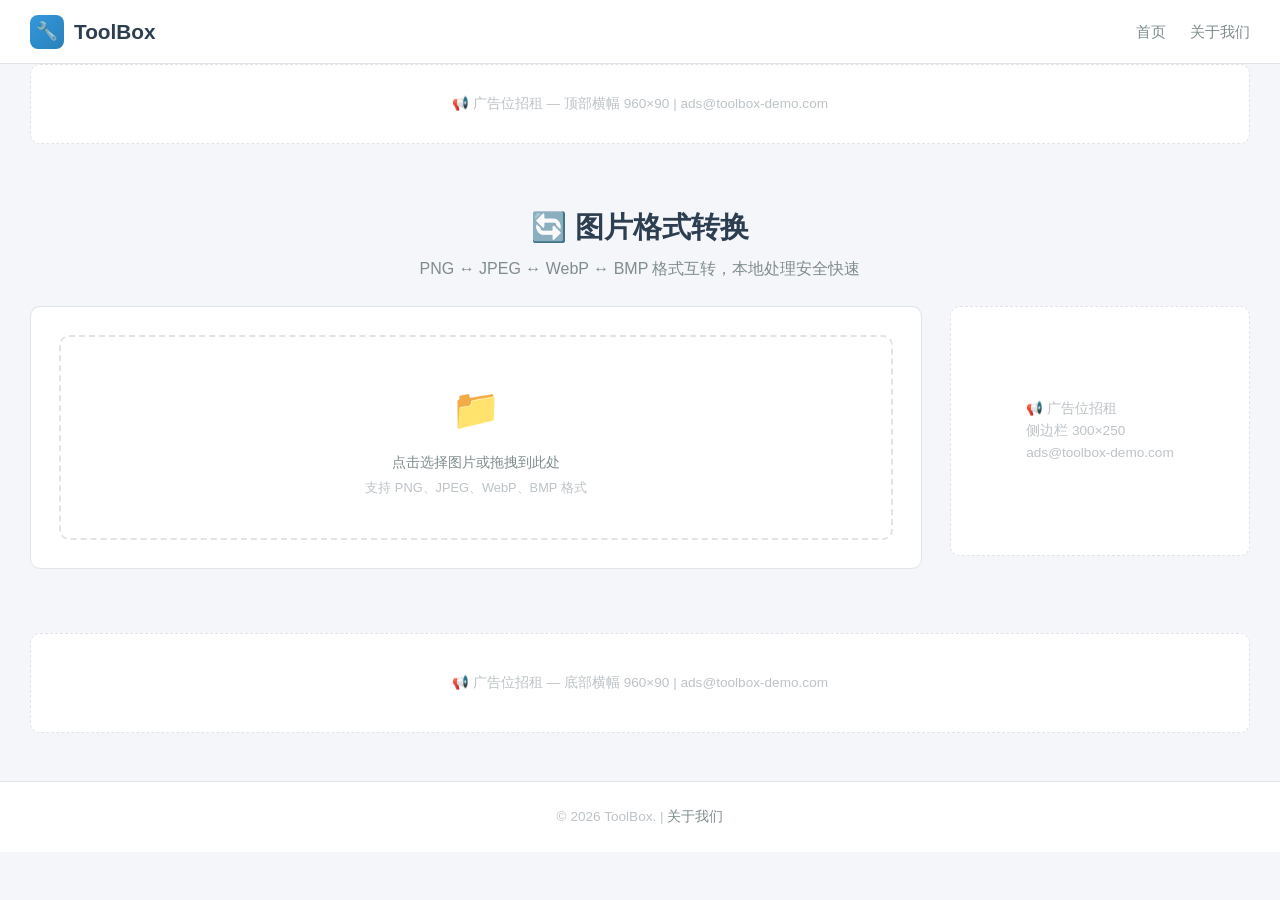
<file: tools/image-convert.html>
<!DOCTYPE html>
<html lang="zh-CN">
<head>
<meta charset="UTF-8">
<meta name="viewport" content="width=device-width,initial-scale=1.0">
<title>图片格式转换 - PNG/JPEG/WebP/BMP在线转换 | ToolBox</title>
<meta name="description" content="免费在线图片格式转换工具，支持PNG、JPEG、WebP、BMP互转，纯本地处理安全快速。批量转换为PRO功能。">
<link rel="stylesheet" href="../css/style.css">
<script>
(function(){
    var bp = document.createElement('script');
    var curProtocol = window.location.protocol.split(':')[0];
    if (curProtocol === 'https') {
        bp.src = 'https://zz.bdstatic.com/linksubmit/push.js';
    }
    else {
        bp.src = 'http://push.zhanzhang.baidu.com/push.js';
    }
    var s = document.getElementsByTagName("script")[0];
    s.parentNode.insertBefore(bp, s);
})();
</script>
</head>
<body>

<header class="site-header">
  <div class="container">
    <a href="../index.html" class="logo">
      <span class="logo-icon">🔧</span>
      <span>ToolBox</span>
    </a>
    <nav>
      <button class="nav-toggle" aria-label="菜单"><span></span><span></span><span></span></button>
      <ul class="nav-links">
        <li><a href="../index.html">首页</a></li>
        <li><a href="../about.html">关于我们</a></li>
      </ul>
    </nav>
  </div>
</header>

<div class="container">
  <div class="ad-slot ad-top">📢 广告位招租 — 顶部横幅 960×90 | ads@toolbox-demo.com</div>
</div>

<section class="tool-header">
  <div class="container">
    <h1>🔄 图片格式转换</h1>
    <p>PNG ↔ JPEG ↔ WebP ↔ BMP 格式互转，本地处理安全快速</p>
  </div>
</section>

<div class="container with-sidebar">
  <main>
    <div class="tool-workspace">
      <div class="drop-zone" id="dropZone">
        <div class="dz-icon">📁</div>
        <p>点击选择图片或拖拽到此处</p>
        <p style="font-size:0.8rem;color:var(--text-light);margin-top:4px;">支持 PNG、JPEG、WebP、BMP 格式</p>
        <input type="file" id="fileInput" accept="image/png,image/jpeg,image/webp,image/bmp" hidden>
      </div>

      <div id="convertArea" style="display:none;margin-top:16px;">
        <div style="display:grid;grid-template-columns:1fr 1fr;gap:16px;">
          <div>
            <p style="font-weight:600;margin-bottom:6px;font-size:0.9rem;">原图</p>
            <img id="originalImg" style="width:100%;border-radius:8px;border:1px solid var(--border);">
            <p style="font-size:0.82rem;color:var(--text-secondary);margin-top:4px;" id="originalInfo"></p>
          </div>
          <div>
            <p style="font-weight:600;margin-bottom:6px;font-size:0.9rem;">转换后预览</p>
            <img id="convertedImg" style="width:100%;border-radius:8px;border:1px solid var(--border);">
            <p style="font-size:0.82rem;color:#27ae60;margin-top:4px;" id="convertedInfo"></p>
          </div>
        </div>

        <div class="control-row" style="margin-top:16px;">
          <label>目标格式:</label>
          <select id="targetFormat" style="width:auto;">
            <option value="image/png">PNG</option>
            <option value="image/jpeg">JPEG</option>
            <option value="image/webp">WebP</option>
            <option value="image/bmp">BMP</option>
          </select>
          <button class="btn btn-primary" id="convertBtn">开始转换</button>
          <button class="btn btn-outline" id="downloadBtn" style="display:none;">下载图片</button>
        </div>

        <div class="control-row">
          <button class="btn btn-gold btn-sm" id="batchBtn">📦 批量转换 (PRO)</button>
        </div>
        <p style="font-size:0.78rem;color:var(--text-light);margin-top:8px;">
          ⚠ 格式转换在浏览器本地完成，不上传任何文件。批量转换为PRO付费功能。
        </p>
      </div>
    </div>
  </main>

  <aside>
    <div class="ad-slot ad-sidebar">📢 广告位招租<br>侧边栏 300×250<br>ads@toolbox-demo.com</div>
  </aside>
</div>

<div class="container">
  <div class="ad-slot ad-bottom">📢 广告位招租 — 底部横幅 960×90 | ads@toolbox-demo.com</div>
</div>

<footer class="site-footer">
  <div class="container">
    <p>© 2026 ToolBox. | <a href="../about.html">关于我们</a></p>
  </div>
</footer>

<script src="../js/main.js"></script>
<script>
(function() {
  var originalFile, convertedBlob;
  var dropZone = document.getElementById('dropZone');
  var fileInput = document.getElementById('fileInput');
  var convertArea = document.getElementById('convertArea');
  var originalImg = document.getElementById('originalImg');
  var convertedImg = document.getElementById('convertedImg');
  var originalInfo = document.getElementById('originalInfo');
  var convertedInfo = document.getElementById('convertedInfo');
  var targetFormat = document.getElementById('targetFormat');
  var convertBtn = document.getElementById('convertBtn');
  var downloadBtn = document.getElementById('downloadBtn');
  var batchBtn = document.getElementById('batchBtn');

  setupDropZone(dropZone, fileInput, function(file) {
    originalFile = file;
    var ext = file.name.split('.').pop().toUpperCase();
    originalInfo.textContent = '格式: ' + ext + ' | 大小: ' + formatSize(file.size);
    var reader = new FileReader();
    reader.onload = function(e) {
      originalImg.src = e.target.result;
      convertArea.style.display = '';
      dropZone.style.display = 'none';
      downloadBtn.style.display = 'none';
      convertedImg.src = '';
      convertedInfo.textContent = '';
    };
    reader.readAsDataURL(file);
  });

  convertBtn.addEventListener('click', function() {
    if (!originalFile) { showToast('请先选择图片'); return; }
    var img = new Image();
    img.onload = function() {
      var canvas = document.createElement('canvas');
      canvas.width = img.width;
      canvas.height = img.height;
      var ctx = canvas.getContext('2d');
      ctx.drawImage(img, 0, 0);
      var mime = targetFormat.value;
      var quality = mime === 'image/png' ? 1 : 0.92;
      canvas.toBlob(function(blob) {
        convertedBlob = blob;
        convertedImg.src = URL.createObjectURL(blob);
        var ext = mime.split('/')[1].toUpperCase();
        convertedInfo.textContent = '格式: ' + ext + ' | 大小: ' + formatSize(blob.size);
        downloadBtn.style.display = '';
        showToast('转换完成！');
      }, mime, quality);
    };
    img.src = URL.createObjectURL(originalFile);
  });

  downloadBtn.addEventListener('click', function() {
    if (!convertedBlob) return;
    var a = document.createElement('a');
    a.href = URL.createObjectURL(convertedBlob);
    var ext = targetFormat.value.split('/')[1];
    a.download = 'converted.' + ext;
    a.click();
  });

  batchBtn.addEventListener('click', function() {
    showPremiumModal('批量转换');
  });
})();
</script>
</body>
</html>
</file>
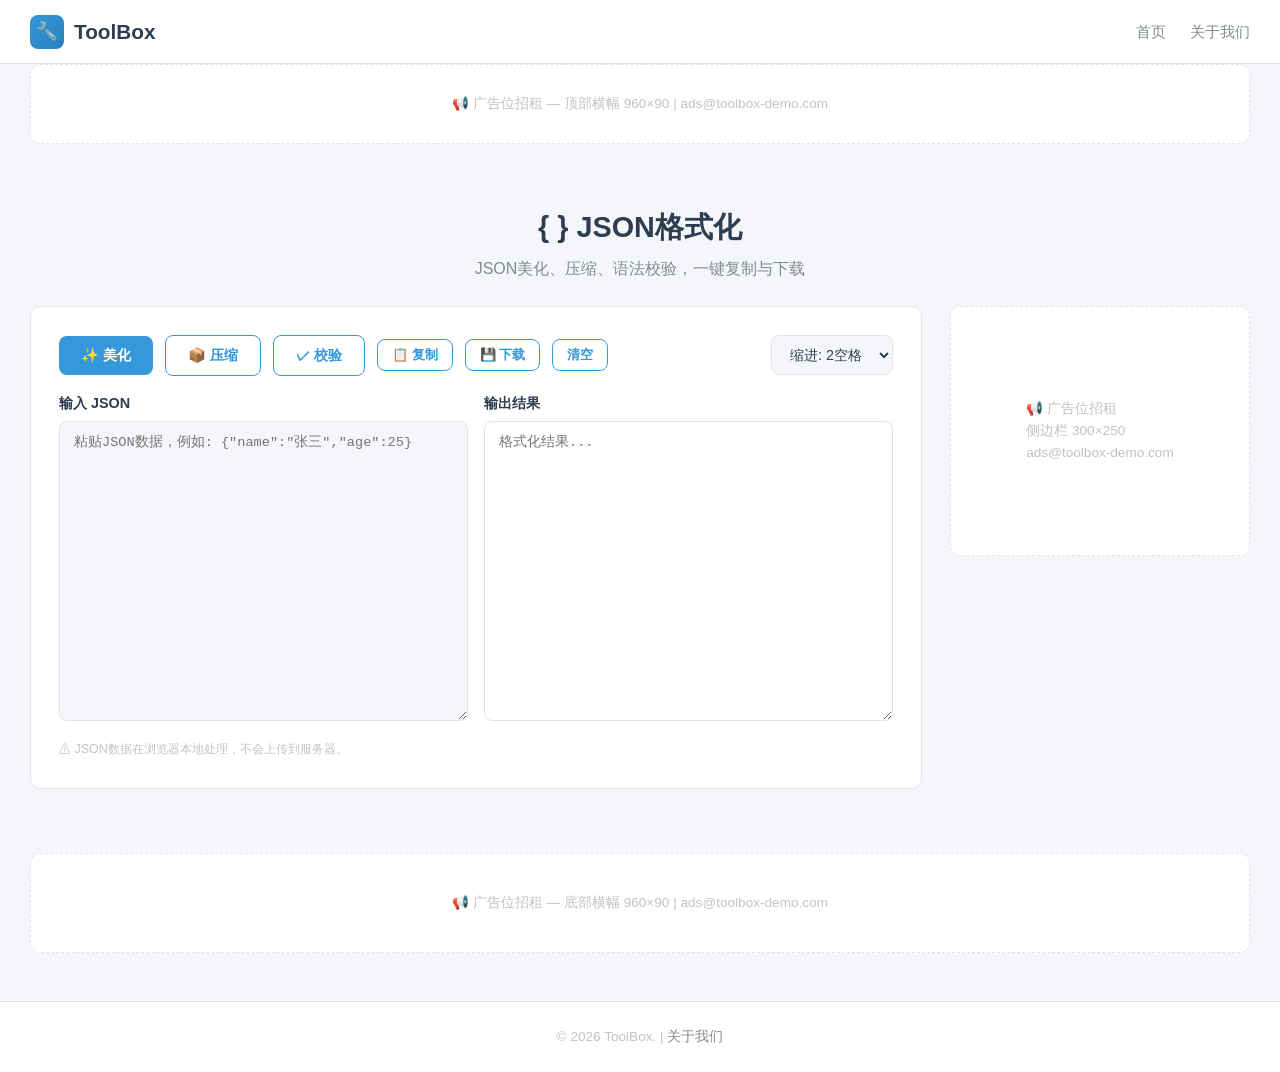
<file: tools/json-format.html>
<!DOCTYPE html>
<html lang="zh-CN">
<head>
<meta charset="UTF-8">
<meta name="viewport" content="width=device-width,initial-scale=1.0">
<title>JSON格式化 - 在线JSON美化/压缩/校验工具 | ToolBox</title>
<meta name="description" content="免费在线JSON格式化工具，支持JSON美化、压缩、语法校验，一键复制与下载，纯本地处理安全可靠。">
<link rel="stylesheet" href="../css/style.css">
<script>
(function(){
    var bp = document.createElement('script');
    var curProtocol = window.location.protocol.split(':')[0];
    if (curProtocol === 'https') {
        bp.src = 'https://zz.bdstatic.com/linksubmit/push.js';
    }
    else {
        bp.src = 'http://push.zhanzhang.baidu.com/push.js';
    }
    var s = document.getElementsByTagName("script")[0];
    s.parentNode.insertBefore(bp, s);
})();
</script>
</head>
<body>

<header class="site-header">
  <div class="container">
    <a href="../index.html" class="logo">
      <span class="logo-icon">🔧</span>
      <span>ToolBox</span>
    </a>
    <nav>
      <button class="nav-toggle" aria-label="菜单"><span></span><span></span><span></span></button>
      <ul class="nav-links">
        <li><a href="../index.html">首页</a></li>
        <li><a href="../about.html">关于我们</a></li>
      </ul>
    </nav>
  </div>
</header>

<div class="container">
  <div class="ad-slot ad-top">📢 广告位招租 — 顶部横幅 960×90 | ads@toolbox-demo.com</div>
</div>

<section class="tool-header">
  <div class="container">
    <h1>{ } JSON格式化</h1>
    <p>JSON美化、压缩、语法校验，一键复制与下载</p>
  </div>
</section>

<div class="container with-sidebar">
  <main>
    <div class="tool-workspace">
      <div class="control-row">
        <button class="btn btn-primary" id="formatBtn">✨ 美化</button>
        <button class="btn btn-outline" id="compressBtn">📦 压缩</button>
        <button class="btn btn-outline" id="validateBtn">✓ 校验</button>
        <button class="btn btn-outline btn-sm" id="copyJsonBtn">📋 复制</button>
        <button class="btn btn-outline btn-sm" id="downloadJsonBtn">💾 下载</button>
        <button class="btn btn-outline btn-sm" id="clearJsonBtn">清空</button>
        <select id="indentSize" style="width:auto;margin-left:auto;">
          <option value="2">缩进: 2空格</option>
          <option value="4">缩进: 4空格</option>
        </select>
      </div>

      <div style="display:grid;grid-template-columns:1fr 1fr;gap:16px;">
        <div>
          <p style="font-weight:600;margin-bottom:6px;font-size:0.9rem;">输入 JSON</p>
          <textarea id="jsonInput" placeholder='粘贴JSON数据，例如: {"name":"张三","age":25}' style="min-height:300px;"></textarea>
        </div>
        <div>
          <p style="font-weight:600;margin-bottom:6px;font-size:0.9rem;">输出结果</p>
          <textarea id="jsonOutput" placeholder="格式化结果..." style="min-height:300px;background:var(--surface);" readonly></textarea>
        </div>
      </div>

      <div id="jsonMsg" style="margin-top:8px;font-size:0.85rem;"></div>

      <p style="font-size:0.78rem;color:var(--text-light);margin-top:12px;">
        ⚠ JSON数据在浏览器本地处理，不会上传到服务器。
      </p>
    </div>
  </main>

  <aside>
    <div class="ad-slot ad-sidebar">📢 广告位招租<br>侧边栏 300×250<br>ads@toolbox-demo.com</div>
  </aside>
</div>

<div class="container">
  <div class="ad-slot ad-bottom">📢 广告位招租 — 底部横幅 960×90 | ads@toolbox-demo.com</div>
</div>

<footer class="site-footer">
  <div class="container">
    <p>© 2026 ToolBox. | <a href="../about.html">关于我们</a></p>
  </div>
</footer>

<script src="../js/main.js"></script>
<script>
(function() {
  var jsonInput = document.getElementById('jsonInput');
  var jsonOutput = document.getElementById('jsonOutput');
  var jsonMsg = document.getElementById('jsonMsg');
  var indentSize = document.getElementById('indentSize');

  function showMsg(msg, isError) {
    jsonMsg.innerHTML = msg;
    jsonMsg.style.color = isError ? '#e74c3c' : '#27ae60';
  }

  function tryParse() {
    try { return JSON.parse(jsonInput.value); }
    catch(e) { return null; }
  }

  document.getElementById('formatBtn').addEventListener('click', function() {
    var obj = tryParse();
    if (obj === null) { showMsg('❌ JSON格式错误，请检查', true); return; }
    jsonOutput.value = JSON.stringify(obj, null, parseInt(indentSize.value));
    showMsg('✅ 格式化成功', false);
  });

  document.getElementById('compressBtn').addEventListener('click', function() {
    var obj = tryParse();
    if (obj === null) { showMsg('❌ JSON格式错误，请检查', true); return; }
    jsonOutput.value = JSON.stringify(obj);
    showMsg('✅ 压缩成功，大小: ' + formatSize(new Blob([jsonOutput.value]).size), false);
  });

  document.getElementById('validateBtn').addEventListener('click', function() {
    var obj = tryParse();
    if (obj === null) {
      try { JSON.parse(jsonInput.value); } catch(e) {
        showMsg('❌ 校验失败: ' + e.message, true);
        return;
      }
    }
    var count = obj ? Object.keys(obj).length : 0;
    showMsg('✅ JSON有效' + (obj && typeof obj === 'object' ? ' | 顶层键数: ' + count : ''), false);
  });

  document.getElementById('copyJsonBtn').addEventListener('click', function() {
    copyResult(jsonOutput);
  });

  document.getElementById('downloadJsonBtn').addEventListener('click', function() {
    var text = jsonOutput.value.trim();
    if (!text) { showToast('没有可下载的内容'); return; }
    var blob = new Blob([text], {type:'application/json'});
    var a = document.createElement('a');
    a.href = URL.createObjectURL(blob);
    a.download = 'formatted.json';
    a.click();
    showToast('已下载');
  });

  document.getElementById('clearJsonBtn').addEventListener('click', function() {
    jsonInput.value = '';
    jsonOutput.value = '';
    jsonMsg.innerHTML = '';
  });

  // Auto-format on input (debounced)
  var timer;
  jsonInput.addEventListener('input', function() {
    clearTimeout(timer);
    timer = setTimeout(function() {
      var obj = tryParse();
      if (obj !== null) {
        jsonOutput.value = JSON.stringify(obj, null, parseInt(indentSize.value));
        showMsg('✅ JSON有效', false);
      } else if (jsonInput.value.trim() === '') {
        jsonOutput.value = '';
        jsonMsg.innerHTML = '';
      } else {
        showMsg('⚠ JSON格式错误 (输入中...)', true);
      }
    }, 400);
  });

  indentSize.addEventListener('change', function() {
    var obj = tryParse();
    if (obj !== null) {
      jsonOutput.value = JSON.stringify(obj, null, parseInt(indentSize.value));
    }
  });
})();
</script>
</body>
</html>
</file>
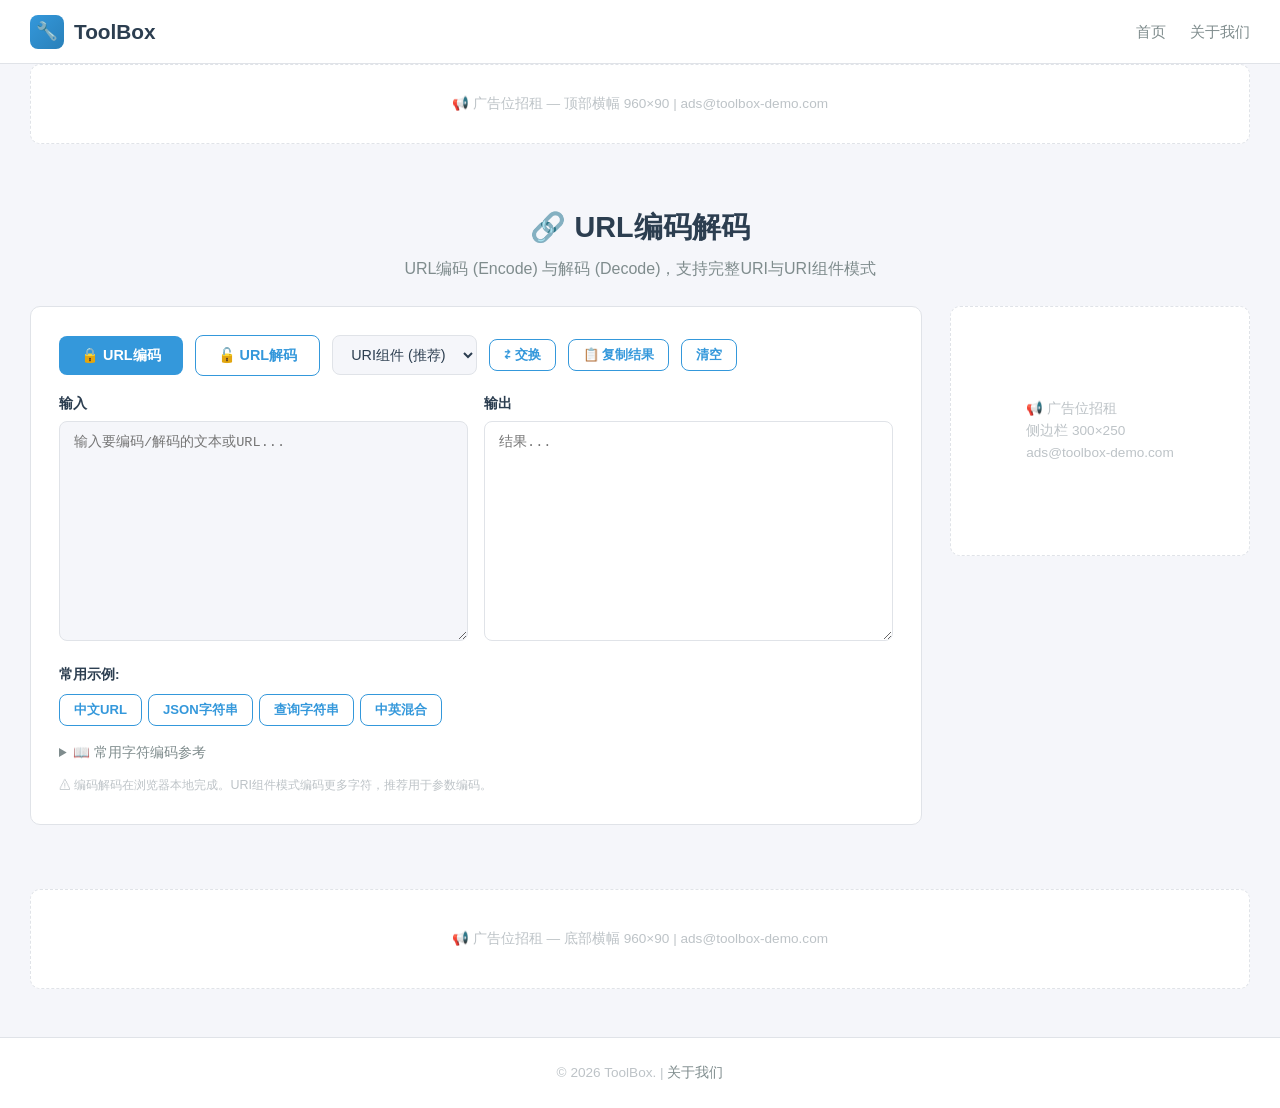
<file: tools/url-encode.html>
<!DOCTYPE html>
<html lang="zh-CN">
<head>
<meta charset="UTF-8">
<meta name="viewport" content="width=device-width,initial-scale=1.0">
<title>URL编码解码 - 在线URL Encode/Decode工具 | ToolBox</title>
<meta name="description" content="免费在线URL编码解码工具，支持URL/URI编码(Encode)与解码(Decode)，一键复制结果，纯本地处理。">
<link rel="stylesheet" href="../css/style.css">
<script>
(function(){
    var bp = document.createElement('script');
    var curProtocol = window.location.protocol.split(':')[0];
    if (curProtocol === 'https') {
        bp.src = 'https://zz.bdstatic.com/linksubmit/push.js';
    }
    else {
        bp.src = 'http://push.zhanzhang.baidu.com/push.js';
    }
    var s = document.getElementsByTagName("script")[0];
    s.parentNode.insertBefore(bp, s);
})();
</script>
</head>
<body>

<header class="site-header">
  <div class="container">
    <a href="../index.html" class="logo">
      <span class="logo-icon">🔧</span>
      <span>ToolBox</span>
    </a>
    <nav>
      <button class="nav-toggle" aria-label="菜单"><span></span><span></span><span></span></button>
      <ul class="nav-links">
        <li><a href="../index.html">首页</a></li>
        <li><a href="../about.html">关于我们</a></li>
      </ul>
    </nav>
  </div>
</header>

<div class="container">
  <div class="ad-slot ad-top">📢 广告位招租 — 顶部横幅 960×90 | ads@toolbox-demo.com</div>
</div>

<section class="tool-header">
  <div class="container">
    <h1>🔗 URL编码解码</h1>
    <p>URL编码 (Encode) 与解码 (Decode)，支持完整URI与URI组件模式</p>
  </div>
</section>

<div class="container with-sidebar">
  <main>
    <div class="tool-workspace">
      <div class="control-row">
        <button class="btn btn-primary" id="encodeBtn">🔒 URL编码</button>
        <button class="btn btn-outline" id="decodeBtn">🔓 URL解码</button>
        <select id="encodeMode" style="width:auto;">
          <option value="component">URI组件 (推荐)</option>
          <option value="full">完整URI</option>
        </select>
        <button class="btn btn-outline btn-sm" id="swapUrlBtn">⇄ 交换</button>
        <button class="btn btn-outline btn-sm" id="copyUrlBtn">📋 复制结果</button>
        <button class="btn btn-outline btn-sm" id="clearUrlBtn">清空</button>
      </div>

      <div style="display:grid;grid-template-columns:1fr 1fr;gap:16px;">
        <div>
          <p style="font-weight:600;margin-bottom:6px;font-size:0.9rem;">输入</p>
          <textarea id="inputText" placeholder="输入要编码/解码的文本或URL..." style="min-height:220px;"></textarea>
        </div>
        <div>
          <p style="font-weight:600;margin-bottom:6px;font-size:0.9rem;">输出</p>
          <textarea id="outputText" placeholder="结果..." style="min-height:220px;background:var(--surface);" readonly></textarea>
        </div>
      </div>

      <!-- Quick examples -->
      <div style="margin-top:16px;">
        <p style="font-weight:600;margin-bottom:8px;font-size:0.85rem;">常用示例:</p>
        <div style="display:flex;gap:6px;flex-wrap:wrap;">
          <button class="btn btn-outline btn-sm sample-btn" data-text="https://example.com/搜索?q=你好&page=1">中文URL</button>
          <button class="btn btn-outline btn-sm sample-btn" data-text='{"name":"张三","age":25}'>JSON字符串</button>
          <button class="btn btn-outline btn-sm sample-btn" data-text="name=张三&email=zhangsan@example.com">查询字符串</button>
          <button class="btn btn-outline btn-sm sample-btn" data-text="Hello World! 你好，世界！">中英混合</button>
        </div>
      </div>

      <!-- Common encodings reference -->
      <details style="margin-top:16px;font-size:0.85rem;">
        <summary style="cursor:pointer;color:var(--text-secondary);">📖 常用字符编码参考</summary>
        <div style="display:grid;grid-template-columns:repeat(auto-fill,minmax(180px,1fr));gap:6px;margin-top:8px;font-family:monospace;font-size:0.8rem;">
          <div>空格 → %20</div>
          <div>! → %21</div>
          <div>" → %22</div>
          <div># → %23</div>
          <div>$ → %24</div>
          <div>% → %25</div>
          <div>& → %26</div>
          <div>' → %27</div>
          <div>( → %28</div>
          <div>) → %29</div>
          <div>* → %2A</div>
          <div>+ → %2B</div>
          <div>, → %2C</div>
          <div>/ → %2F</div>
          <div>: → %3A</div>
          <div>= → %3D</div>
          <div>? → %3F</div>
          <div>@ → %40</div>
          <div>你 → %E4%BD%A0</div>
          <div>好 → %E5%A5%BD</div>
        </div>
      </details>

      <p style="font-size:0.78rem;color:var(--text-light);margin-top:12px;">
        ⚠ 编码解码在浏览器本地完成。URI组件模式编码更多字符，推荐用于参数编码。
      </p>
    </div>
  </main>

  <aside>
    <div class="ad-slot ad-sidebar">📢 广告位招租<br>侧边栏 300×250<br>ads@toolbox-demo.com</div>
  </aside>
</div>

<div class="container">
  <div class="ad-slot ad-bottom">📢 广告位招租 — 底部横幅 960×90 | ads@toolbox-demo.com</div>
</div>

<footer class="site-footer">
  <div class="container">
    <p>© 2026 ToolBox. | <a href="../about.html">关于我们</a></p>
  </div>
</footer>

<script src="../js/main.js"></script>
<script>
(function() {
  var inputText = document.getElementById('inputText');
  var outputText = document.getElementById('outputText');
  var encodeMode = document.getElementById('encodeMode');

  document.getElementById('encodeBtn').addEventListener('click', function() {
    var text = inputText.value;
    if (!text.trim()) { showToast('请输入内容'); return; }
    try {
      if (encodeMode.value === 'component') {
        outputText.value = encodeURIComponent(text);
      } else {
        outputText.value = encodeURI(text);
      }
      showToast('编码完成');
    } catch(e) {
      showToast('编码失败: ' + e.message);
    }
  });

  document.getElementById('decodeBtn').addEventListener('click', function() {
    var text = inputText.value;
    if (!text.trim()) { showToast('请输入内容'); return; }
    try {
      if (encodeMode.value === 'component') {
        outputText.value = decodeURIComponent(text);
      } else {
        outputText.value = decodeURI(text);
      }
      showToast('解码完成');
    } catch(e) {
      showToast('解码失败: 请检查输入是否为有效的编码字符串');
    }
  });

  document.getElementById('swapUrlBtn').addEventListener('click', function() {
    var tmp = inputText.value;
    inputText.value = outputText.value;
    outputText.value = tmp;
  });

  document.getElementById('copyUrlBtn').addEventListener('click', function() {
    copyResult(outputText);
  });

  document.getElementById('clearUrlBtn').addEventListener('click', function() {
    inputText.value = '';
    outputText.value = '';
  });

  // Auto encode on input (debounced)
  var timer;
  inputText.addEventListener('input', function() {
    clearTimeout(timer);
    timer = setTimeout(function() {
      var text = inputText.value;
      if (!text.trim()) { outputText.value = ''; return; }
      try {
        outputText.value = encodeMode.value === 'component' ? encodeURIComponent(text) : encodeURI(text);
      } catch(e) { /* ignore */ }
    }, 300);
  });

  encodeMode.addEventListener('change', function() {
    if (inputText.value.trim()) {
      try {
        outputText.value = this.value === 'component' ? encodeURIComponent(inputText.value) : encodeURI(inputText.value);
      } catch(e) { /* ignore */ }
    }
  });

  // Sample buttons
  document.querySelectorAll('.sample-btn').forEach(function(btn) {
    btn.addEventListener('click', function() {
      inputText.value = this.dataset.text;
      inputText.dispatchEvent(new Event('input'));
    });
  });
})();
</script>
</body>
</html>
</file>
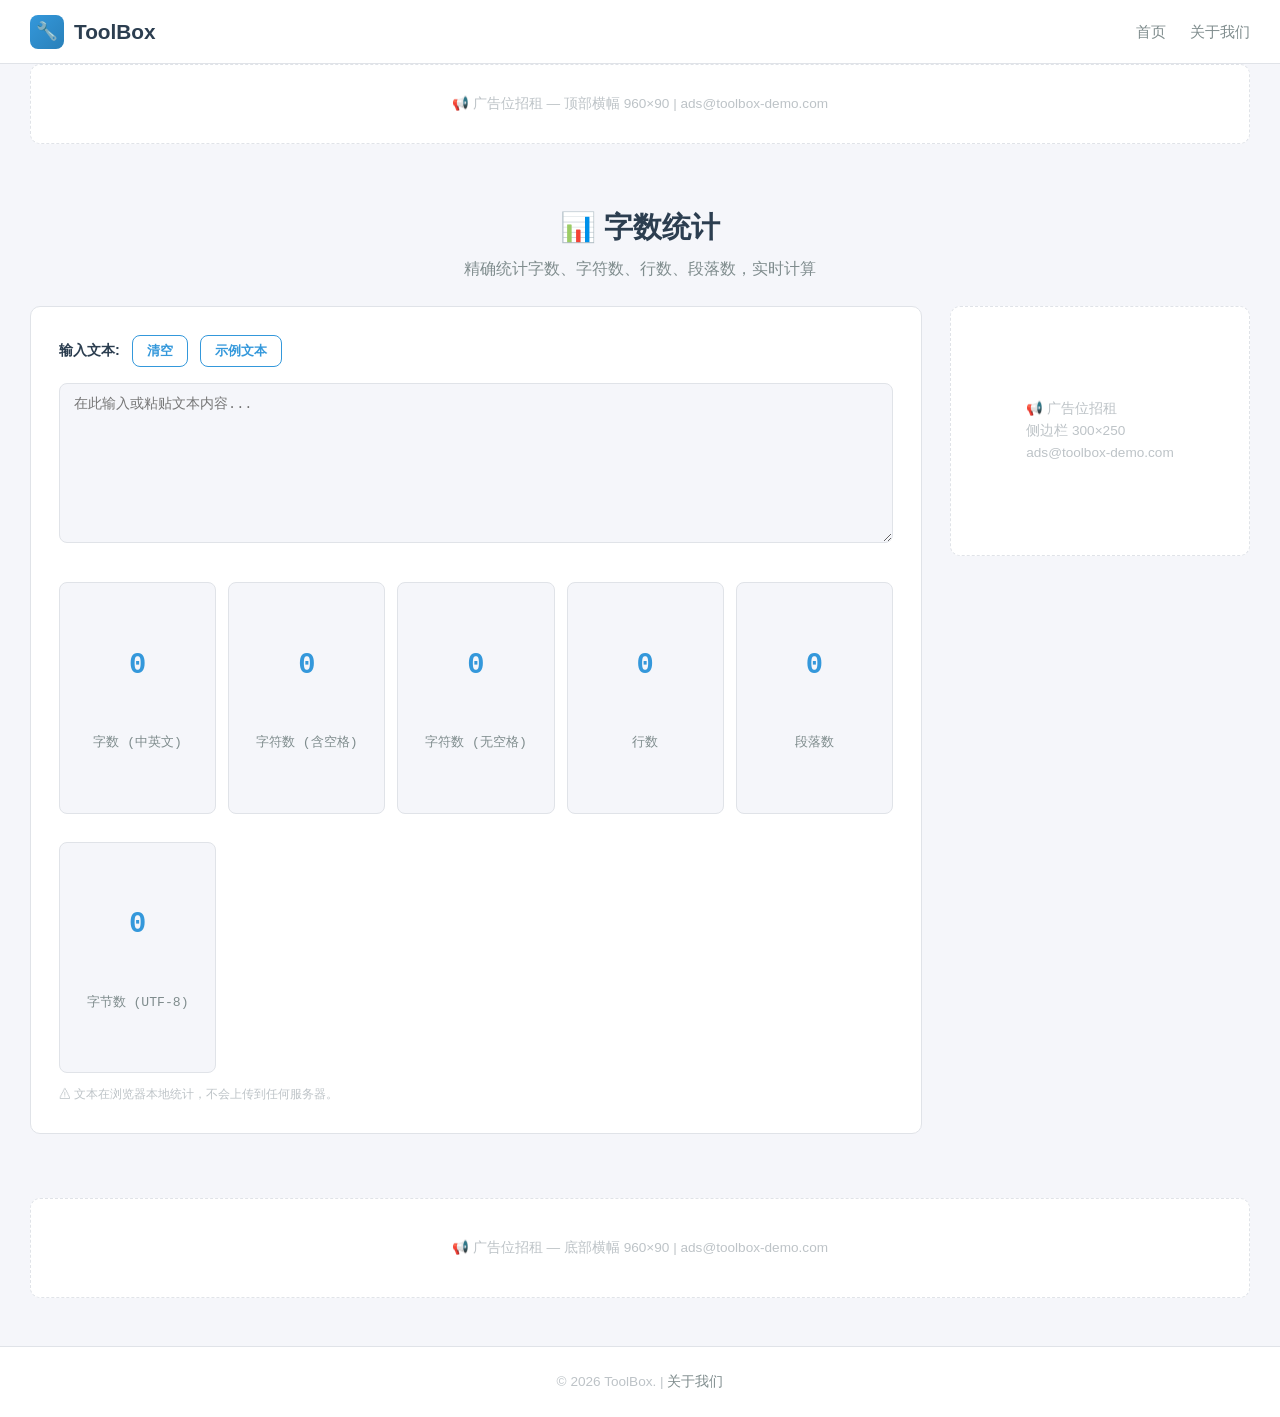
<file: tools/word-count.html>
<!DOCTYPE html>
<html lang="zh-CN">
<head>
<meta charset="UTF-8">
<meta name="viewport" content="width=device-width,initial-scale=1.0">
<title>字数统计 - 在线中英文字数/字符数统计工具 | ToolBox</title>
<meta name="description" content="免费在线字数统计工具，精确统计中英文字数、字符数、行数、段落数，支持实时统计，保护文本隐私。">
<link rel="stylesheet" href="../css/style.css">
<script>
(function(){
    var bp = document.createElement('script');
    var curProtocol = window.location.protocol.split(':')[0];
    if (curProtocol === 'https') {
        bp.src = 'https://zz.bdstatic.com/linksubmit/push.js';
    }
    else {
        bp.src = 'http://push.zhanzhang.baidu.com/push.js';
    }
    var s = document.getElementsByTagName("script")[0];
    s.parentNode.insertBefore(bp, s);
})();
</script>
</head>
<body>

<header class="site-header">
  <div class="container">
    <a href="../index.html" class="logo">
      <span class="logo-icon">🔧</span>
      <span>ToolBox</span>
    </a>
    <nav>
      <button class="nav-toggle" aria-label="菜单"><span></span><span></span><span></span></button>
      <ul class="nav-links">
        <li><a href="../index.html">首页</a></li>
        <li><a href="../about.html">关于我们</a></li>
      </ul>
    </nav>
  </div>
</header>

<div class="container">
  <div class="ad-slot ad-top">📢 广告位招租 — 顶部横幅 960×90 | ads@toolbox-demo.com</div>
</div>

<section class="tool-header">
  <div class="container">
    <h1>📊 字数统计</h1>
    <p>精确统计字数、字符数、行数、段落数，实时计算</p>
  </div>
</section>

<div class="container with-sidebar">
  <main>
    <div class="tool-workspace">
      <div class="control-row">
        <label>输入文本:</label>
        <button class="btn btn-outline btn-sm" id="clearBtn">清空</button>
        <button class="btn btn-outline btn-sm" id="sampleBtn">示例文本</button>
      </div>
      <textarea id="textInput" placeholder="在此输入或粘贴文本内容..."></textarea>

      <div style="display:grid;grid-template-columns:repeat(auto-fit,minmax(130px,1fr));gap:12px;margin-top:16px;" id="statsGrid">
        <div class="result-box" style="text-align:center;">
          <div style="font-size:1.8rem;font-weight:700;color:var(--accent);" id="statWords">0</div>
          <div style="font-size:0.82rem;color:var(--text-secondary);">字数 (中英文)</div>
        </div>
        <div class="result-box" style="text-align:center;">
          <div style="font-size:1.8rem;font-weight:700;color:var(--accent);" id="statChars">0</div>
          <div style="font-size:0.82rem;color:var(--text-secondary);">字符数 (含空格)</div>
        </div>
        <div class="result-box" style="text-align:center;">
          <div style="font-size:1.8rem;font-weight:700;color:var(--accent);" id="statCharsNoSpace">0</div>
          <div style="font-size:0.82rem;color:var(--text-secondary);">字符数 (无空格)</div>
        </div>
        <div class="result-box" style="text-align:center;">
          <div style="font-size:1.8rem;font-weight:700;color:var(--accent);" id="statLines">0</div>
          <div style="font-size:0.82rem;color:var(--text-secondary);">行数</div>
        </div>
        <div class="result-box" style="text-align:center;">
          <div style="font-size:1.8rem;font-weight:700;color:var(--accent);" id="statParagraphs">0</div>
          <div style="font-size:0.82rem;color:var(--text-secondary);">段落数</div>
        </div>
        <div class="result-box" style="text-align:center;">
          <div style="font-size:1.8rem;font-weight:700;color:var(--accent);" id="statBytes">0</div>
          <div style="font-size:0.82rem;color:var(--text-secondary);">字节数 (UTF-8)</div>
        </div>
      </div>

      <p style="font-size:0.78rem;color:var(--text-light);margin-top:12px;">
        ⚠ 文本在浏览器本地统计，不会上传到任何服务器。
      </p>
    </div>
  </main>

  <aside>
    <div class="ad-slot ad-sidebar">📢 广告位招租<br>侧边栏 300×250<br>ads@toolbox-demo.com</div>
  </aside>
</div>

<div class="container">
  <div class="ad-slot ad-bottom">📢 广告位招租 — 底部横幅 960×90 | ads@toolbox-demo.com</div>
</div>

<footer class="site-footer">
  <div class="container">
    <p>© 2026 ToolBox. | <a href="../about.html">关于我们</a></p>
  </div>
</footer>

<script src="../js/main.js"></script>
<script>
(function() {
  var textInput = document.getElementById('textInput');
  var statWords = document.getElementById('statWords');
  var statChars = document.getElementById('statChars');
  var statCharsNoSpace = document.getElementById('statCharsNoSpace');
  var statLines = document.getElementById('statLines');
  var statParagraphs = document.getElementById('statParagraphs');
  var statBytes = document.getElementById('statBytes');

  function updateStats() {
    var text = textInput.value;
    // Chinese word count: count CJK characters + treat consecutive non-CJK as words
    var cjk = text.match(/[一-鿿㐀-䶿]/g);
    var cjkCount = cjk ? cjk.length : 0;
    var nonCjkWords = text.replace(/[一-鿿㐀-䶿]/g, ' ')
      .split(/\s+/).filter(function(w) { return w.length > 0; });
    var wordCount = cjkCount + nonCjkWords.length;

    statWords.textContent = wordCount;
    statChars.textContent = text.length;
    statCharsNoSpace.textContent = text.replace(/\s/g, '').length;
    statLines.textContent = text === '' ? 0 : text.split(/\n/).length;
    statParagraphs.textContent = text === '' ? 0 : text.split(/\n\s*\n/).filter(function(p) { return p.trim().length > 0; }).length;
    statBytes.textContent = new Blob([text]).size;
  }

  textInput.addEventListener('input', updateStats);

  document.getElementById('clearBtn').addEventListener('click', function() {
    textInput.value = '';
    updateStats();
  });

  document.getElementById('sampleBtn').addEventListener('click', function() {
    textInput.value = '春眠不觉晓，处处闻啼鸟。\n夜来风雨声，花落知多少。\n\nHello World!\nThis is a sample text for word count testing.\nToolBox在线工具箱提供免费字数统计服务。';
    updateStats();
    showToast('已填入示例文本');
  });
})();
</script>
</body>
</html>
</file>
<file: css/style.css>
/* ===== CSS Reset & Variables ===== */
*,*::before,*::after{box-sizing:border-box;margin:0;padding:0}

:root {
  --primary: #2c3e50;
  --primary-light: #34495e;
  --accent: #3498db;
  --accent-hover: #2980b9;
  --gold: #f39c12;
  --gold-hover: #e67e22;
  --bg: #f5f6fa;
  --surface: #ffffff;
  --border: #e0e3e8;
  --text: #2c3e50;
  --text-secondary: #7f8c8d;
  --text-light: #bdc3c7;
  --shadow: 0 2px 12px rgba(0,0,0,0.08);
  --shadow-hover: 0 6px 24px rgba(0,0,0,0.12);
  --radius: 10px;
  --transition: 0.25s ease;
  --max-width: 1260px;
  --header-h: 64px;
}

html{scroll-behavior:smooth;font-size:16px}
body{font-family:"Segoe UI","PingFang SC","Microsoft YaHei","Helvetica Neue",Arial,sans-serif;background:var(--bg);color:var(--text);line-height:1.6;min-height:100vh}

/* ===== Utility ===== */
.container{max-width:var(--max-width);margin:0 auto;padding:0 20px}
a{color:var(--accent);text-decoration:none;transition:color var(--transition)}
a:hover{color:var(--accent-hover)}
img{max-width:100%;height:auto}

/* ===== Header ===== */
.site-header{background:var(--surface);border-bottom:1px solid var(--border);position:sticky;top:0;z-index:100;height:var(--header-h);display:flex;align-items:center}
.site-header .container{display:flex;align-items:center;justify-content:space-between;width:100%}
.logo{display:flex;align-items:center;gap:10px;font-size:1.3rem;font-weight:700;color:var(--primary);white-space:nowrap}
.logo-icon{width:34px;height:34px;background:linear-gradient(135deg,var(--accent),var(--accent-hover));border-radius:8px;display:flex;align-items:center;justify-content:center;color:#fff;font-size:1.1rem}
.nav-links{display:flex;align-items:center;gap:24px;list-style:none}
.nav-links a{color:var(--text-secondary);font-weight:500;font-size:0.95rem;transition:color var(--transition)}
.nav-links a:hover,.nav-links a.active{color:var(--accent)}
.nav-toggle{display:none;background:none;border:none;cursor:pointer;padding:6px}
.nav-toggle span{display:block;width:24px;height:2px;background:var(--text);margin:5px 0;transition:var(--transition)}

/* ===== Search ===== */
.search-bar{position:relative;width:280px}
.search-bar input{width:100%;padding:9px 40px 9px 16px;border:1.5px solid var(--border);border-radius:24px;font-size:0.9rem;outline:none;background:var(--bg);transition:var(--transition)}
.search-bar input:focus{border-color:var(--accent);background:var(--surface)}
.search-bar .search-icon{position:absolute;right:14px;top:50%;transform:translateY(-50%);color:var(--text-light);pointer-events:none}

/* ===== Hero ===== */
.hero{padding:48px 0 36px;text-align:center}
.hero h1{font-size:2.2rem;color:var(--primary);margin-bottom:8px}
.hero p{color:var(--text-secondary);font-size:1.05rem;max-width:600px;margin:0 auto}
.hero .badge{display:inline-block;background:linear-gradient(135deg,#f39c12,#f1c40f);color:#fff;padding:4px 14px;border-radius:20px;font-size:0.8rem;font-weight:600;margin-bottom:12px}

/* ===== Category Tabs ===== */
.cat-nav{display:flex;gap:8px;flex-wrap:wrap;margin-bottom:28px;justify-content:center}
.cat-btn{padding:8px 20px;border-radius:20px;border:1.5px solid var(--border);background:var(--surface);color:var(--text-secondary);cursor:pointer;font-size:0.9rem;font-weight:500;transition:var(--transition);white-space:nowrap}
.cat-btn:hover,.cat-btn.active{background:var(--accent);border-color:var(--accent);color:#fff}

/* ===== Ad Slots ===== */
.ad-slot{background:var(--surface);border:1px dashed var(--border);border-radius:var(--radius);display:flex;align-items:center;justify-content:center;color:var(--text-light);font-size:0.85rem;min-height:90px;transition:var(--transition)}
.ad-slot:hover{border-color:var(--accent);color:var(--text-secondary)}
.ad-top{margin-bottom:24px;min-height:80px}
.ad-sidebar{min-height:250px;margin-bottom:20px}
.ad-bottom{margin-top:40px;min-height:100px}

/* ===== Tool Cards Grid ===== */
.tool-grid{display:grid;grid-template-columns:repeat(auto-fill,minmax(260px,1fr));gap:20px;margin-bottom:32px}
.tool-card{background:var(--surface);border:1px solid var(--border);border-radius:var(--radius);padding:24px;transition:var(--transition);display:flex;flex-direction:column;gap:10px;position:relative;overflow:hidden}
.tool-card:hover{transform:translateY(-3px);box-shadow:var(--shadow-hover);border-color:var(--accent)}
.tool-card.premium::after{content:"PRO";position:absolute;top:12px;right:12px;background:linear-gradient(135deg,var(--gold),var(--gold-hover));color:#fff;font-size:0.7rem;font-weight:700;padding:3px 10px;border-radius:12px}
.tool-icon{width:44px;height:44px;border-radius:10px;display:flex;align-items:center;justify-content:center;font-size:1.4rem;flex-shrink:0}
.tool-icon.blue{background:#eaf2fd;color:var(--accent)}
.tool-icon.green{background:#e8f8f0;color:#27ae60}
.tool-icon.orange{background:#fef5e7;color:#f39c12}
.tool-icon.purple{background:#f3eefb;color:#8e44ad}
.tool-icon.red{background:#fdecea;color:#e74c3c}
.tool-icon.teal{background:#e8f6f8;color:#1abc9c}
.tool-icon.indigo{background:#eef1fb;color:#5b6abf}
.tool-card h3{font-size:1.05rem;color:var(--primary)}
.tool-card p{font-size:0.88rem;color:var(--text-secondary);line-height:1.5;flex:1}
.tool-card .tool-meta{display:flex;align-items:center;gap:8px;font-size:0.78rem;color:var(--text-light)}
.tool-card .tool-meta .free{color:#27ae60;font-weight:600}
.tool-card .tool-meta .pro-badge{color:var(--gold);font-weight:600}

/* ===== Sidebar Layout ===== */
.with-sidebar{display:grid;grid-template-columns:1fr 300px;gap:28px;align-items:start}

/* ===== Content Page ===== */
.content-page{background:var(--surface);border:1px solid var(--border);border-radius:var(--radius);padding:32px;margin-bottom:24px}

/* ===== Footer ===== */
.site-footer{background:var(--surface);border-top:1px solid var(--border);padding:24px 0;text-align:center;color:var(--text-light);font-size:0.85rem;margin-top:48px}
.site-footer a{color:var(--text-secondary)}
.site-footer a:hover{color:var(--accent)}

/* ===== Tool Page Common ===== */
.tool-header{text-align:center;padding:36px 0 24px}
.tool-header h1{font-size:1.8rem;color:var(--primary)}
.tool-header p{color:var(--text-secondary);margin-top:6px}
.tool-workspace{background:var(--surface);border:1px solid var(--border);border-radius:var(--radius);padding:28px;margin-bottom:24px}
.control-row{display:flex;gap:12px;flex-wrap:wrap;align-items:center;margin-bottom:16px}
.control-row label{font-weight:600;font-size:0.9rem;color:var(--text);min-width:fit-content}

/* ===== Form Elements ===== */
input[type="text"],input[type="number"],input[type="date"],input[type="datetime-local"],select,textarea{font-family:inherit;font-size:0.9rem;padding:10px 14px;border:1.5px solid var(--border);border-radius:8px;outline:none;background:var(--bg);color:var(--text);transition:var(--transition);width:100%}
input:focus,select:focus,textarea:focus{border-color:var(--accent);background:var(--surface)}
textarea{resize:vertical;min-height:160px;font-family:"SF Mono","Consolas","Monaco","Courier New",monospace;font-size:0.85rem;line-height:1.6}
.btn{display:inline-flex;align-items:center;gap:6px;padding:10px 22px;border-radius:8px;border:none;font-size:0.9rem;font-weight:600;cursor:pointer;transition:var(--transition);white-space:nowrap;font-family:inherit}
.btn-primary{background:var(--accent);color:#fff}
.btn-primary:hover{background:var(--accent-hover)}
.btn-outline{background:transparent;color:var(--accent);border:1.5px solid var(--accent)}
.btn-outline:hover{background:var(--accent);color:#fff}
.btn-gold{background:linear-gradient(135deg,var(--gold),var(--gold-hover));color:#fff}
.btn-gold:hover{opacity:0.9}
.btn-sm{padding:6px 14px;font-size:0.82rem}
.result-box{background:var(--bg);border:1px solid var(--border);border-radius:8px;padding:16px;margin-top:16px;min-height:60px;font-family:"SF Mono","Consolas","Monaco","Courier New",monospace;font-size:0.85rem;white-space:pre-wrap;word-break:break-all;max-height:400px;overflow-y:auto}
.drop-zone{border:2px dashed var(--border);border-radius:var(--radius);padding:40px 20px;text-align:center;transition:var(--transition);cursor:pointer;color:var(--text-secondary)}
.drop-zone:hover,.drop-zone.drag-over{border-color:var(--accent);background:#f0f6fd;color:var(--accent)}
.drop-zone .dz-icon{font-size:2.5rem;margin-bottom:10px}
.drop-zone p{font-size:0.9rem}

/* ===== Premium Modal ===== */
.modal-overlay{position:fixed;inset:0;background:rgba(0,0,0,0.5);z-index:200;display:flex;align-items:center;justify-content:center;padding:20px}
.modal{background:var(--surface);border-radius:var(--radius);padding:32px;max-width:460px;width:100%;text-align:center;box-shadow:0 20px 50px rgba(0,0,0,0.2)}
.modal h2{font-size:1.4rem;margin-bottom:8px;color:var(--primary)}
.modal p{color:var(--text-secondary);margin-bottom:20px;font-size:0.9rem}
.modal .price{font-size:2rem;font-weight:700;color:var(--gold);margin:12px 0}
.modal .btn-gold{margin-top:12px;width:100%;justify-content:center;padding:12px}
.modal-close{position:absolute;top:12px;right:16px;background:none;border:none;font-size:1.4rem;cursor:pointer;color:var(--text-light)}

/* ===== Toast ===== */
.toast{position:fixed;bottom:30px;left:50%;transform:translateX(-50%);background:var(--primary);color:#fff;padding:12px 28px;border-radius:24px;font-size:0.9rem;z-index:300;animation:toastIn 0.35s ease;box-shadow:0 8px 30px rgba(0,0,0,0.2)}
@keyframes toastIn{from{opacity:0;transform:translateX(-50%) translateY(20px)}to{opacity:1;transform:translateX(-50%) translateY(0)}}

/* ===== About Page ===== */
.about-grid{display:grid;grid-template-columns:repeat(auto-fill,minmax(240px,1fr));gap:20px;margin-top:24px}
.about-card{background:var(--bg);border-radius:var(--radius);padding:20px;text-align:center}
.about-card .about-icon{font-size:2rem;margin-bottom:10px}
.about-card h4{font-size:1rem;color:var(--primary);margin-bottom:6px}
.about-card p{font-size:0.85rem;color:var(--text-secondary)}

/* ===== Responsive ===== */
@media (max-width: 1024px) {
  .with-sidebar{grid-template-columns:1fr}
  .ad-sidebar{display:none}
}

@media (max-width: 768px) {
  :root{--header-h:56px}
  .nav-links{display:none;position:absolute;top:var(--header-h);left:0;right:0;background:var(--surface);flex-direction:column;padding:16px;border-bottom:1px solid var(--border);box-shadow:var(--shadow)}
  .nav-links.open{display:flex}
  .nav-toggle{display:block}
  .search-bar{width:100%}
  .hero h1{font-size:1.6rem}
  .tool-grid{grid-template-columns:1fr}
  .tool-workspace{padding:16px}
  .content-page{padding:20px}
  .hero{padding:32px 0 24px}
}

@media (max-width: 480px) {
  .hero h1{font-size:1.35rem}
  .btn{font-size:0.82rem;padding:8px 16px}
  .cat-btn{padding:6px 14px;font-size:0.82rem}
}

/* ===== Print ===== */
@media print{.site-header,.site-footer,.ad-slot,.btn,.nav-links{display:none}}
</file>
